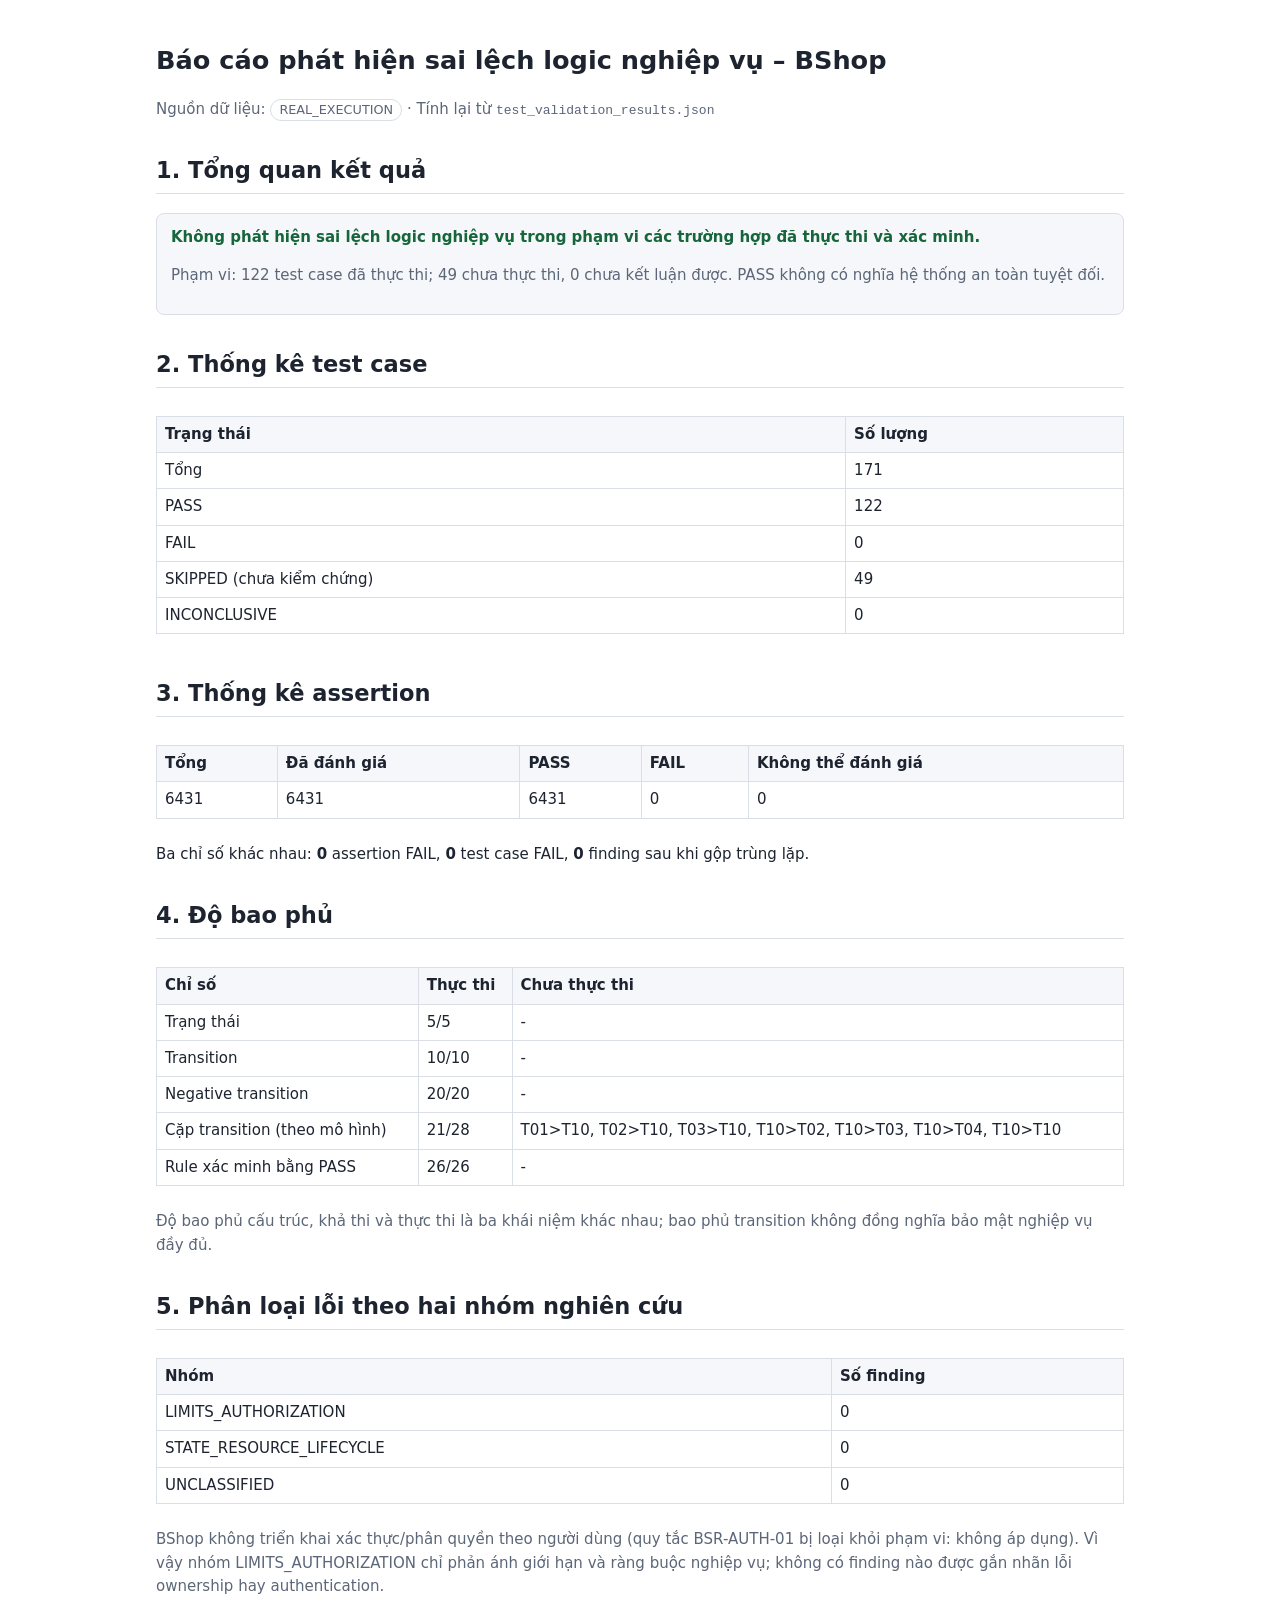
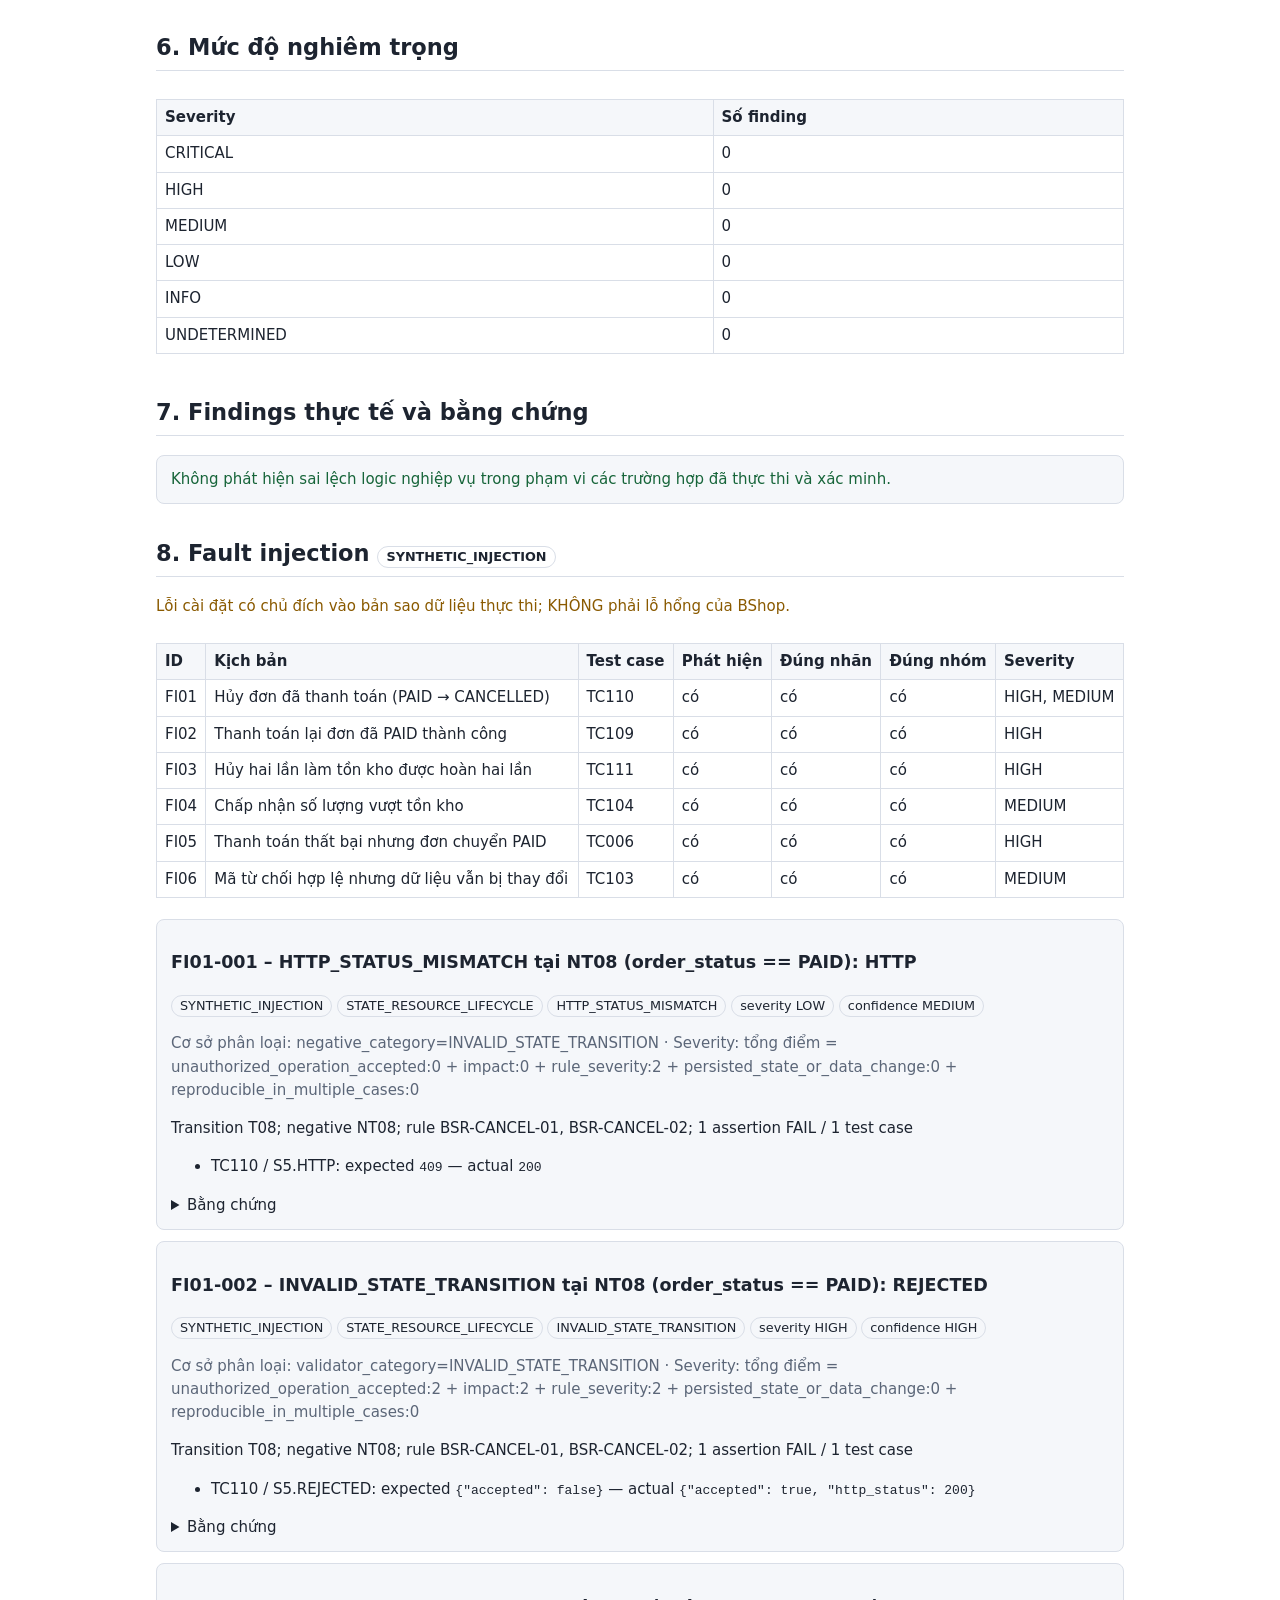
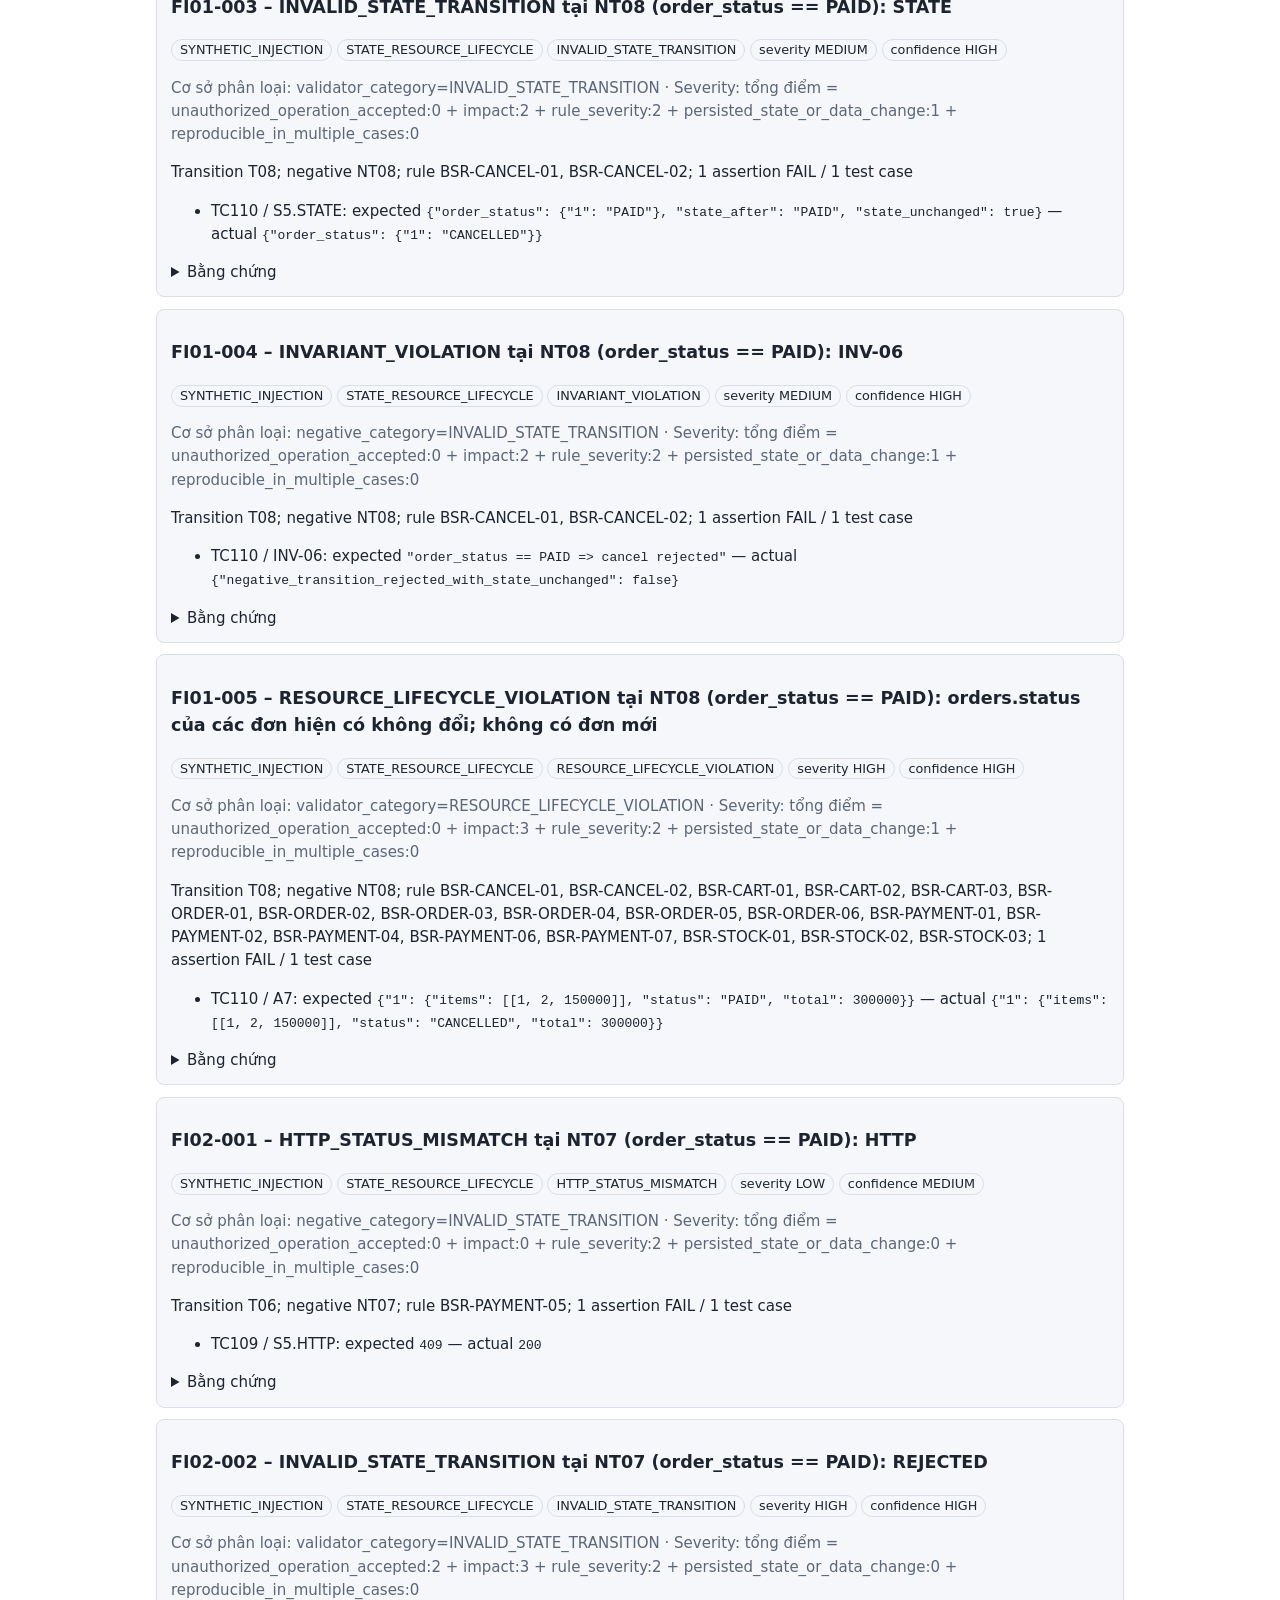
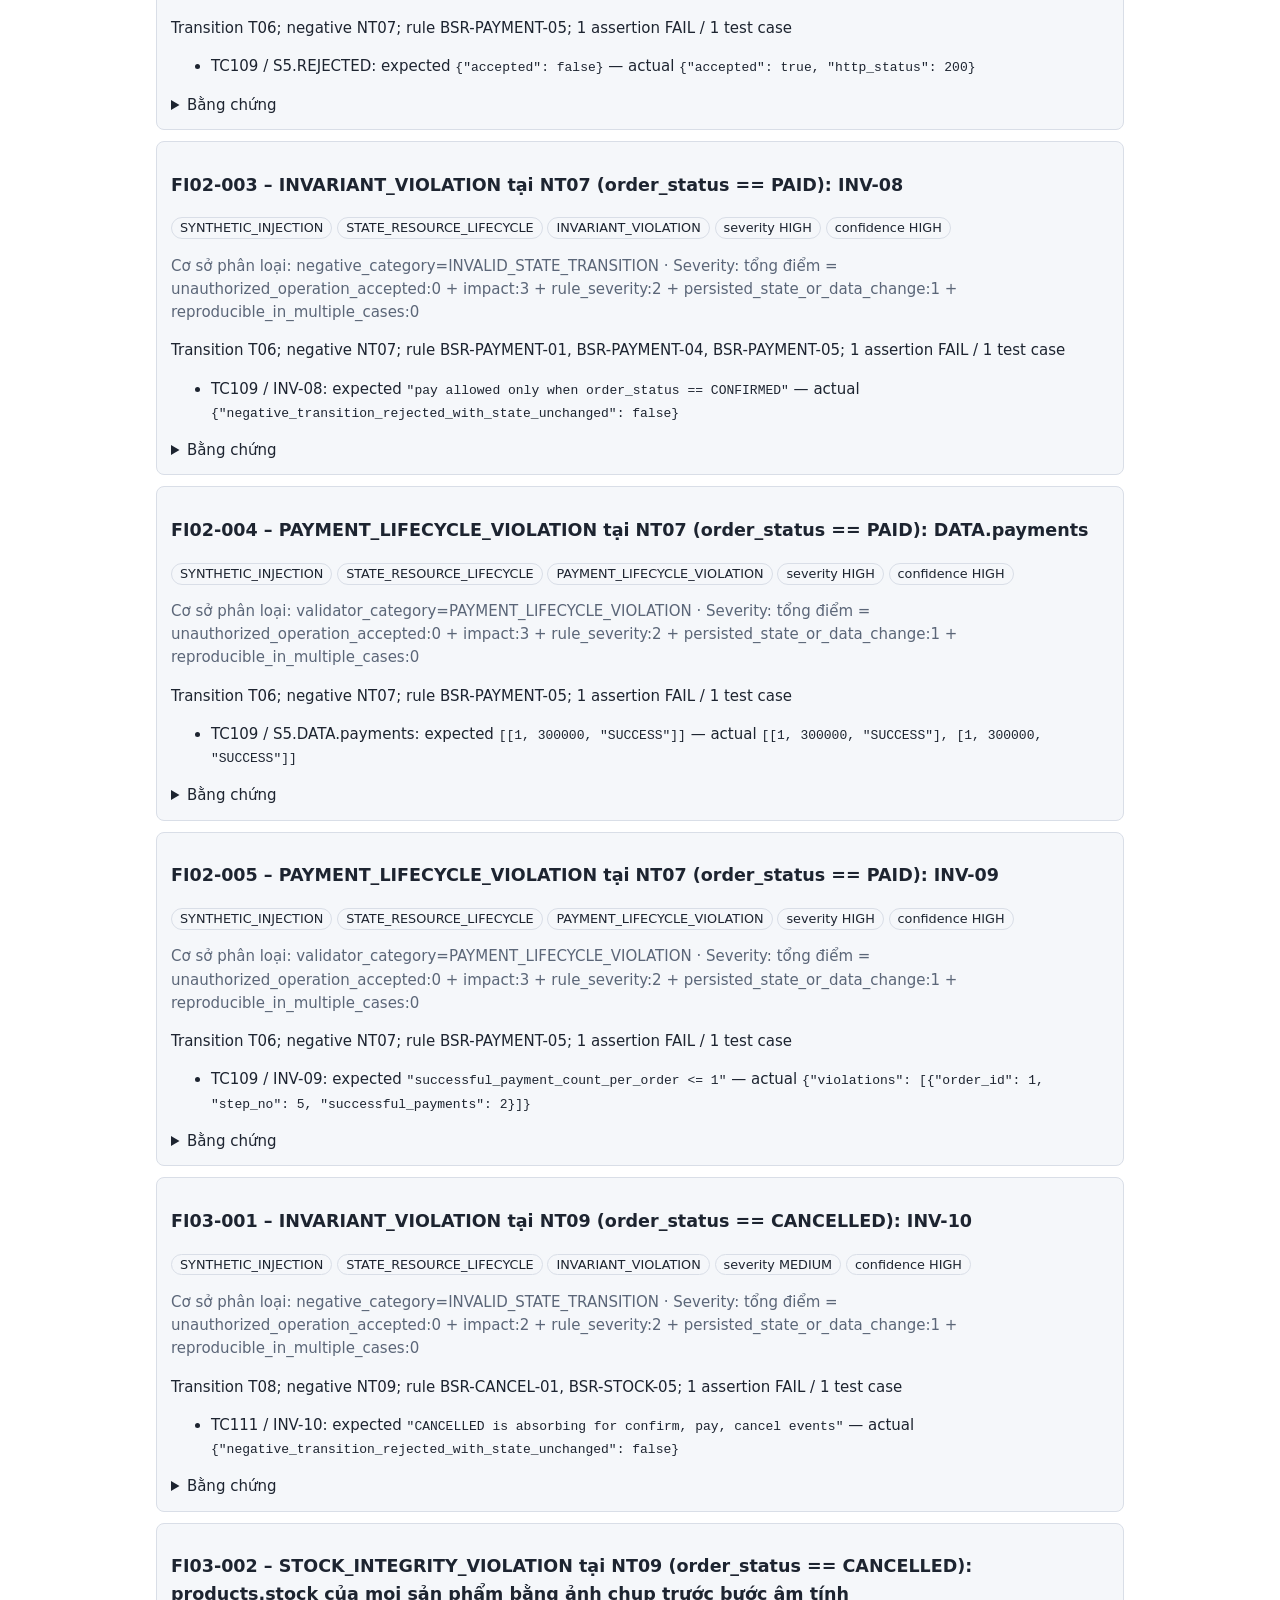
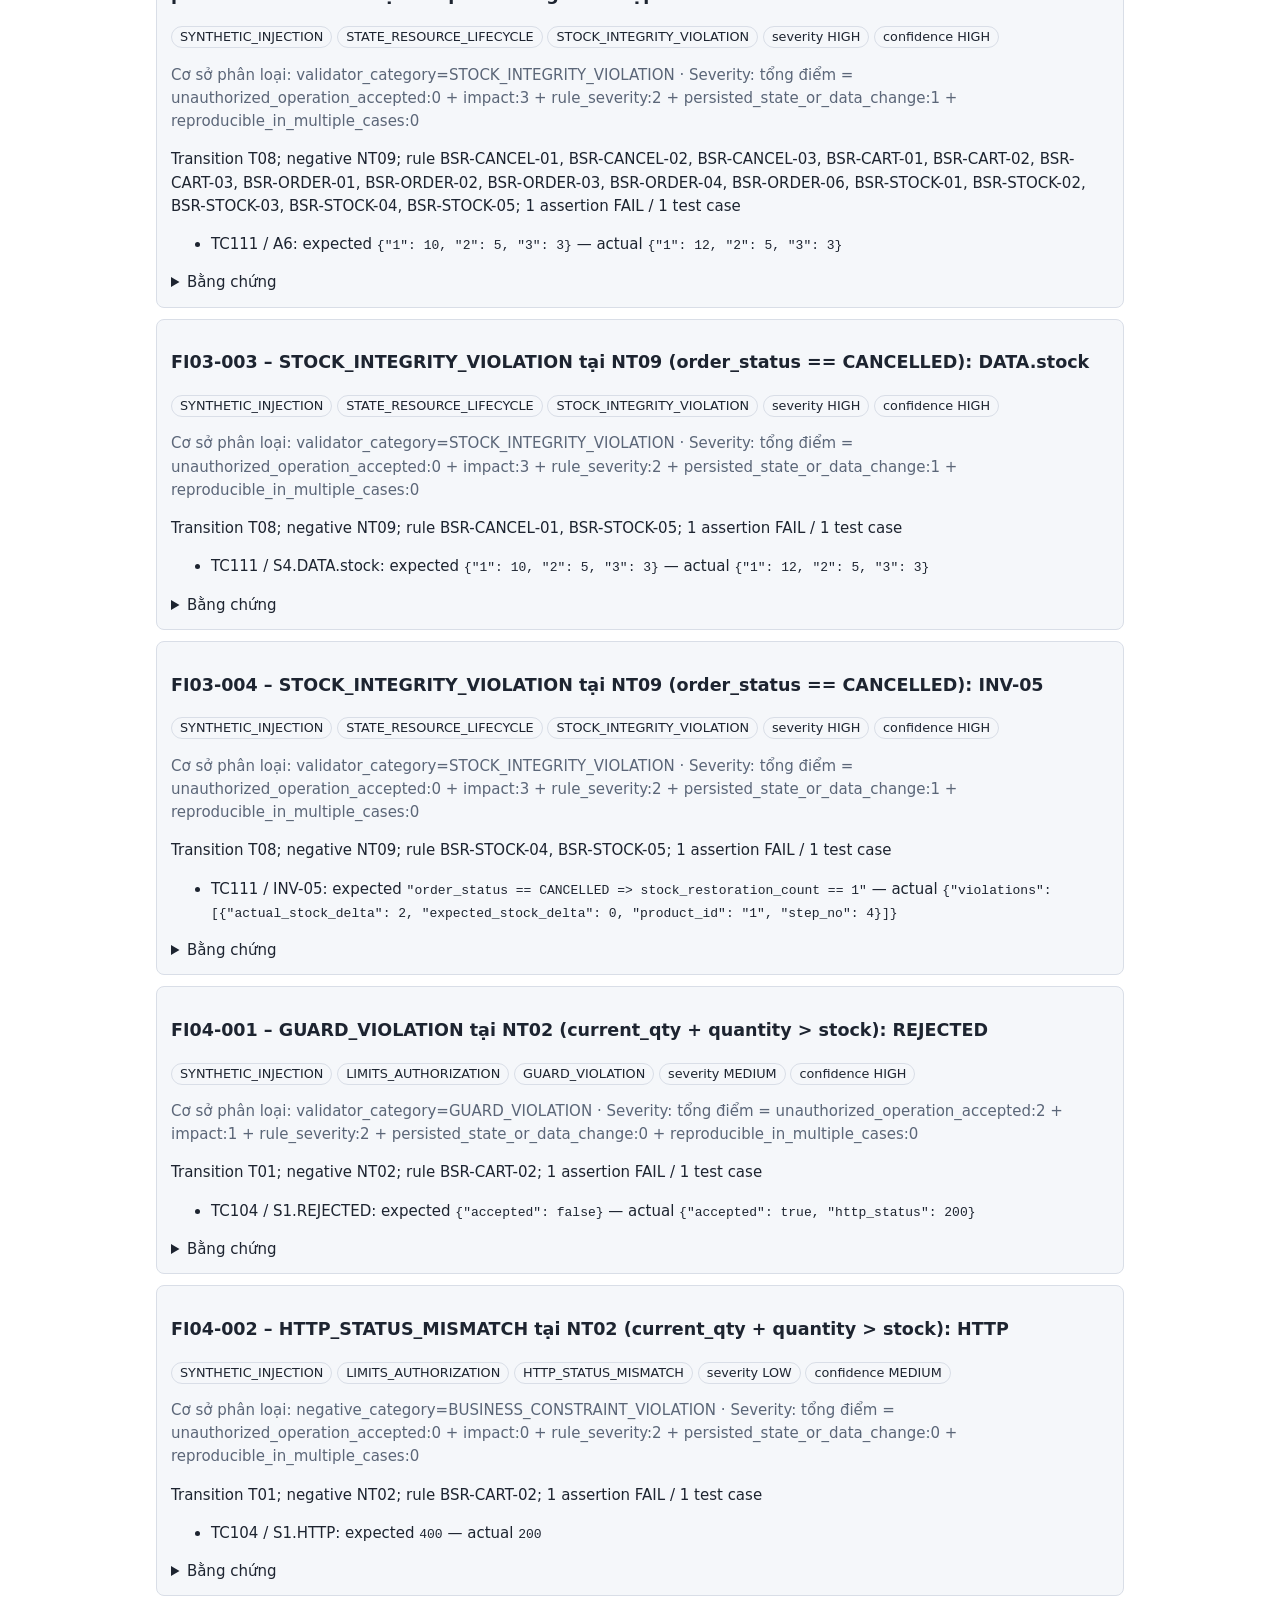
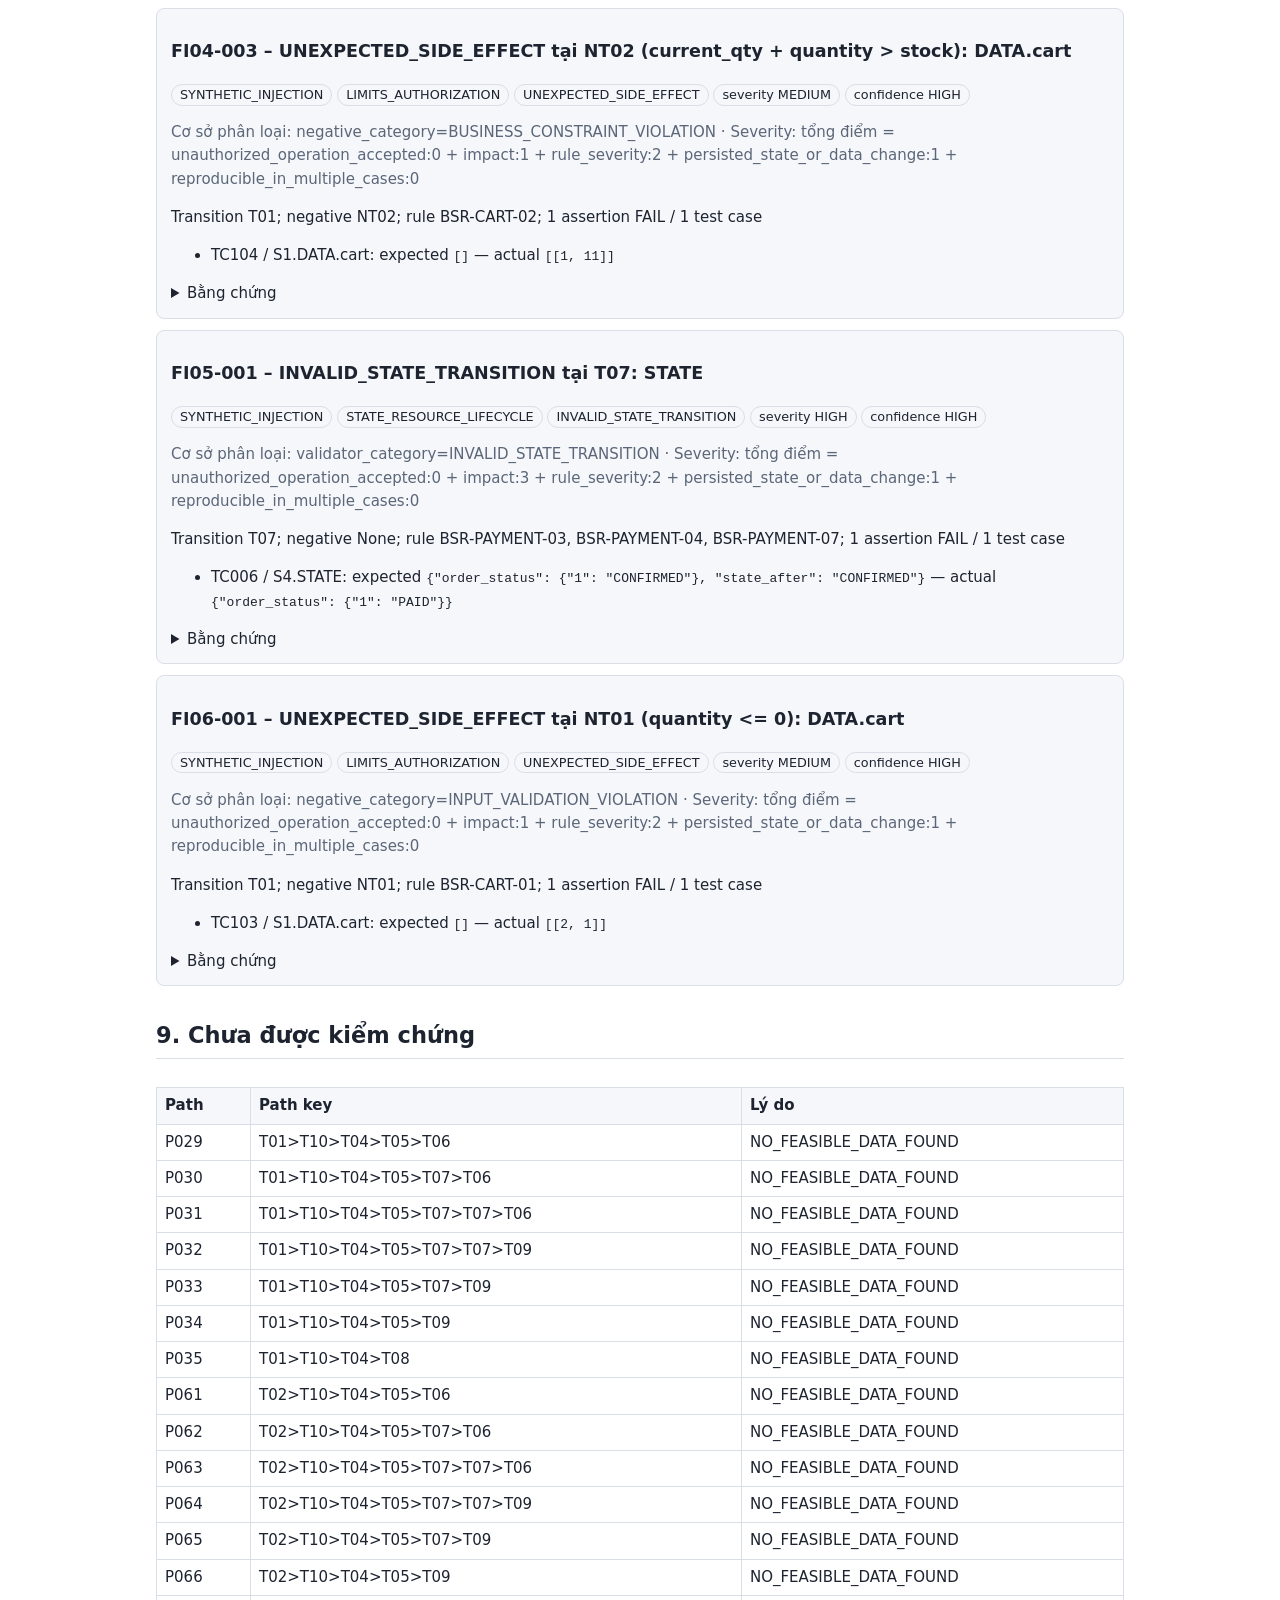
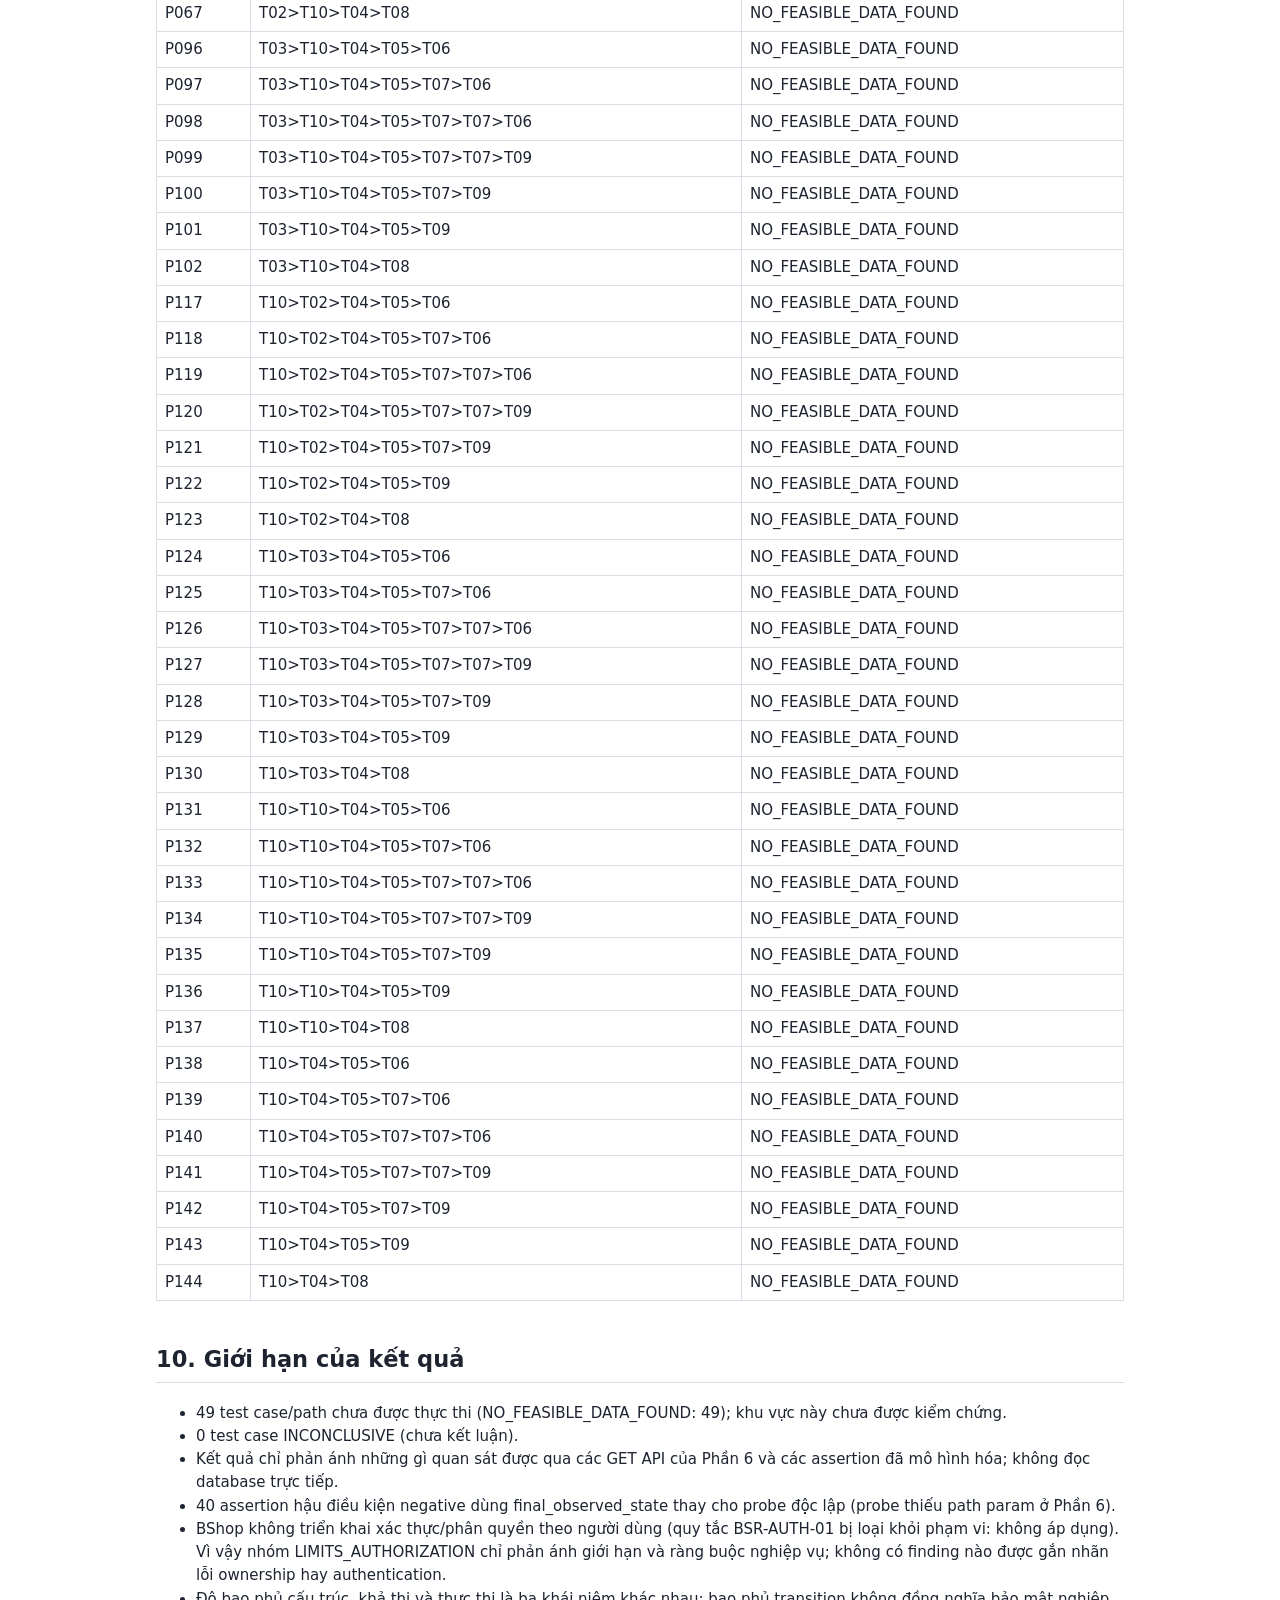
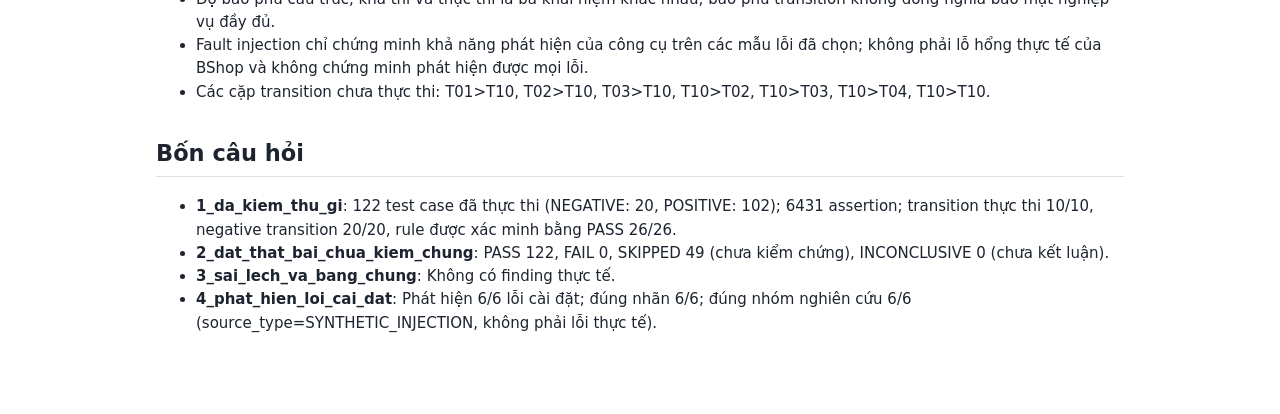
<file: fault_detection_report.html>
<!DOCTYPE html><html lang="vi"><head><meta charset="utf-8"><meta name="viewport" content="width=device-width,initial-scale=1"><title>Fault Detection Report</title><style>:root{--bg:#fff;--fg:#1d2430;--mut:#5b6678;--line:#d9dee7;--card:#f5f7fa;--ok:#17653a;--bad:#a1260f;--warn:#8a5a00;--acc:#1f4fa3}
@media (prefers-color-scheme:dark){:root{--bg:#12161c;--fg:#e6eaf0;--mut:#9aa6b8;--line:#2b3340;--card:#1a2029;--ok:#6fd39a;--bad:#ff8c78;--warn:#f1c068;--acc:#8db4ff}}
*{box-sizing:border-box}body{margin:0;background:var(--bg);color:var(--fg);font:15px/1.55 system-ui,Segoe UI,sans-serif}
main{max-width:1000px;margin:0 auto;padding:24px 16px 64px}h1{font-size:1.6rem}h2{margin-top:2rem;border-bottom:1px solid var(--line);padding-bottom:.3rem}
table{border-collapse:collapse;width:100%;margin:.6rem 0}th,td{border:1px solid var(--line);padding:6px 8px;text-align:left;vertical-align:top}th{background:var(--card)}
.card{background:var(--card);border:1px solid var(--line);border-radius:8px;padding:12px 14px;margin:.7rem 0}.mut{color:var(--mut)}
.ok{color:var(--ok)}.bad{color:var(--bad)}.warn{color:var(--warn)}.tag{display:inline-block;border:1px solid var(--line);border-radius:999px;padding:0 8px;font-size:.8rem}
code,pre{font:13px/1.45 ui-monospace,Consolas,monospace}pre{white-space:pre-wrap;word-break:break-word;background:var(--bg);border:1px solid var(--line);border-radius:6px;padding:8px}
.table-wrap{overflow-x:auto}@media(max-width:600px){main{padding:16px 12px}}</style></head><body><main><h1>Báo cáo phát hiện sai lệch logic nghiệp vụ – BShop</h1><p class="mut">Nguồn dữ liệu: <span class="tag">REAL_EXECUTION</span> · Tính lại từ <code>test_validation_results.json</code></p><h2>1. Tổng quan kết quả</h2><div class="card"><strong class="ok">Không phát hiện sai lệch logic nghiệp vụ trong phạm vi các trường hợp đã thực thi và xác minh.</strong><p class="mut">Phạm vi: 122 test case đã thực thi; 49 chưa thực thi, 0 chưa kết luận được. PASS không có nghĩa hệ thống an toàn tuyệt đối.</p></div><h2>2. Thống kê test case</h2><div class="table-wrap"><table><thead><tr><th>Trạng thái</th><th>Số lượng</th></tr></thead><tbody><tr><td>Tổng</td><td>171</td></tr><tr><td>PASS</td><td>122</td></tr><tr><td>FAIL</td><td>0</td></tr><tr><td>SKIPPED (chưa kiểm chứng)</td><td>49</td></tr><tr><td>INCONCLUSIVE</td><td>0</td></tr></tbody></table></div><h2>3. Thống kê assertion</h2><div class="table-wrap"><table><thead><tr><th>Tổng</th><th>Đã đánh giá</th><th>PASS</th><th>FAIL</th><th>Không thể đánh giá</th></tr></thead><tbody><tr><td>6431</td><td>6431</td><td>6431</td><td>0</td><td>0</td></tr></tbody></table></div><p>Ba chỉ số khác nhau: <strong>0</strong> assertion FAIL, <strong>0</strong> test case FAIL, <strong>0</strong> finding sau khi gộp trùng lặp.</p><h2>4. Độ bao phủ</h2><div class="table-wrap"><table><thead><tr><th>Chỉ số</th><th>Thực thi</th><th>Chưa thực thi</th></tr></thead><tbody><tr><td>Trạng thái</td><td>5/5</td><td>-</td></tr><tr><td>Transition</td><td>10/10</td><td>-</td></tr><tr><td>Negative transition</td><td>20/20</td><td>-</td></tr><tr><td>Cặp transition (theo mô hình)</td><td>21/28</td><td>T01&gt;T10, T02&gt;T10, T03&gt;T10, T10&gt;T02, T10&gt;T03, T10&gt;T04, T10&gt;T10</td></tr><tr><td>Rule xác minh bằng PASS</td><td>26/26</td><td>-</td></tr></tbody></table></div><p class="mut">Độ bao phủ cấu trúc, khả thi và thực thi là ba khái niệm khác nhau; bao phủ transition không đồng nghĩa bảo mật nghiệp vụ đầy đủ.</p><h2>5. Phân loại lỗi theo hai nhóm nghiên cứu</h2><div class="table-wrap"><table><thead><tr><th>Nhóm</th><th>Số finding</th></tr></thead><tbody><tr><td>LIMITS_AUTHORIZATION</td><td>0</td></tr><tr><td>STATE_RESOURCE_LIFECYCLE</td><td>0</td></tr><tr><td>UNCLASSIFIED</td><td>0</td></tr></tbody></table></div><p class="mut">BShop không triển khai xác thực/phân quyền theo người dùng (quy tắc BSR-AUTH-01 bị loại khỏi phạm vi: không áp dụng). Vì vậy nhóm LIMITS_AUTHORIZATION chỉ phản ánh giới hạn và ràng buộc nghiệp vụ; không có finding nào được gắn nhãn lỗi ownership hay authentication.</p><h2>6. Mức độ nghiêm trọng</h2><div class="table-wrap"><table><thead><tr><th>Severity</th><th>Số finding</th></tr></thead><tbody><tr><td>CRITICAL</td><td>0</td></tr><tr><td>HIGH</td><td>0</td></tr><tr><td>MEDIUM</td><td>0</td></tr><tr><td>LOW</td><td>0</td></tr><tr><td>INFO</td><td>0</td></tr><tr><td>UNDETERMINED</td><td>0</td></tr></tbody></table></div><h2>7. Findings thực tế và bằng chứng</h2><div class="card ok">Không phát hiện sai lệch logic nghiệp vụ trong phạm vi các trường hợp đã thực thi và xác minh.</div><h2>8. Fault injection <span class='tag'>SYNTHETIC_INJECTION</span></h2><p class="warn">Lỗi cài đặt có chủ đích vào bản sao dữ liệu thực thi; KHÔNG phải lỗ hổng của BShop.</p><div class="table-wrap"><table><thead><tr><th>ID</th><th>Kịch bản</th><th>Test case</th><th>Phát hiện</th><th>Đúng nhãn</th><th>Đúng nhóm</th><th>Severity</th></tr></thead><tbody><tr><td>FI01</td><td>Hủy đơn đã thanh toán (PAID → CANCELLED)</td><td>TC110</td><td>có</td><td>có</td><td>có</td><td>HIGH, MEDIUM</td></tr><tr><td>FI02</td><td>Thanh toán lại đơn đã PAID thành công</td><td>TC109</td><td>có</td><td>có</td><td>có</td><td>HIGH</td></tr><tr><td>FI03</td><td>Hủy hai lần làm tồn kho được hoàn hai lần</td><td>TC111</td><td>có</td><td>có</td><td>có</td><td>HIGH</td></tr><tr><td>FI04</td><td>Chấp nhận số lượng vượt tồn kho</td><td>TC104</td><td>có</td><td>có</td><td>có</td><td>MEDIUM</td></tr><tr><td>FI05</td><td>Thanh toán thất bại nhưng đơn chuyển PAID</td><td>TC006</td><td>có</td><td>có</td><td>có</td><td>HIGH</td></tr><tr><td>FI06</td><td>Mã từ chối hợp lệ nhưng dữ liệu vẫn bị thay đổi</td><td>TC103</td><td>có</td><td>có</td><td>có</td><td>MEDIUM</td></tr></tbody></table></div><div class="card"><h3>FI01-001 – HTTP_STATUS_MISMATCH tại NT08 (order_status == PAID): HTTP</h3><p><span class="tag">SYNTHETIC_INJECTION</span> <span class="tag">STATE_RESOURCE_LIFECYCLE</span> <span class="tag">HTTP_STATUS_MISMATCH</span> <span class="tag">severity LOW</span> <span class="tag">confidence MEDIUM</span></p><p class="mut">Cơ sở phân loại: negative_category=INVALID_STATE_TRANSITION · Severity: tổng điểm = unauthorized_operation_accepted:0 + impact:0 + rule_severity:2 + persisted_state_or_data_change:0 + reproducible_in_multiple_cases:0</p><p>Transition T08; negative NT08; rule BSR-CANCEL-01, BSR-CANCEL-02; 1 assertion FAIL / 1 test case</p><ul><li>TC110 / S5.HTTP: expected <code>409</code> — actual <code>200</code></li></ul><details><summary>Bằng chứng</summary><pre>{
 &quot;expected_ref&quot;: {
  &quot;step_no&quot;: 5,
  &quot;test_case_id&quot;: &quot;TC110&quot;
 },
 &quot;observed_state_after&quot;: {
  &quot;cart&quot;: {
   &quot;items&quot;: [],
   &quot;total_amount&quot;: 0,
   &quot;total_quantity&quot;: 0
  },
  &quot;orders&quot;: [
   {
    &quot;id&quot;: 1,
    &quot;items&quot;: [
     {
      &quot;product_id&quot;: 1,
      &quot;quantity&quot;: 2,
      &quot;subtotal&quot;: 300000,
      &quot;unit_price&quot;: 150000
     }
    ],
    &quot;payment_method&quot;: &quot;MOCK&quot;,
    &quot;status&quot;: &quot;CANCELLED&quot;,
    &quot;total_amount&quot;: 300000
   }
  ],
  &quot;payments&quot;: [
   {
    &quot;amount&quot;: 300000,
    &quot;id&quot;: 1,
    &quot;order_id&quot;: 1,
    &quot;result&quot;: &quot;SUCCESS&quot;
   }
  ],
  &quot;product_stock&quot;: {
   &quot;1&quot;: 8,
   &quot;2&quot;: 5,
   &quot;3&quot;: 3
  }
 },
 &quot;observed_state_before&quot;: {
  &quot;cart&quot;: {
   &quot;items&quot;: [],
   &quot;total_amount&quot;: 0,
   &quot;total_quantity&quot;: 0
  },
  &quot;orders&quot;: [
   {
    &quot;id&quot;: 1,
    &quot;items&quot;: [
     {
      &quot;product_id&quot;: 1,
      &quot;quantity&quot;: 2,
      &quot;subtotal&quot;: 300000,
      &quot;unit_price&quot;: 150000
     }
    ],
    &quot;payment_method&quot;: &quot;MOCK&quot;,
    &quot;status&quot;: &quot;PAID&quot;,
    &quot;total_amount&quot;: 300000
   }
  ],
  &quot;payments&quot;: [
   {
    &quot;amount&quot;: 300000,
    &quot;id&quot;: 1,
    &quot;order_id&quot;: 1,
    &quot;result&quot;: &quot;SUCCESS&quot;
   }
  ],
  &quot;product_stock&quot;: {
   &quot;1&quot;: 8,
   &quot;2&quot;: 5,
   &quot;3&quot;: 3
  }
 },
 &quot;request&quot;: {
  &quot;body&quot;: {},
  &quot;method&quot;: &quot;POST&quot;,
  &quot;path_template&quot;: &quot;/api/orders/{order_id}/cancel&quot;,
  &quot;url&quot;: &quot;/api/orders/1/cancel&quot;
 },
 &quot;response&quot;: {
  &quot;status_class&quot;: &quot;2xx&quot;,
  &quot;status_code&quot;: 200
 }
}</pre></details></div><div class="card"><h3>FI01-002 – INVALID_STATE_TRANSITION tại NT08 (order_status == PAID): REJECTED</h3><p><span class="tag">SYNTHETIC_INJECTION</span> <span class="tag">STATE_RESOURCE_LIFECYCLE</span> <span class="tag">INVALID_STATE_TRANSITION</span> <span class="tag">severity HIGH</span> <span class="tag">confidence HIGH</span></p><p class="mut">Cơ sở phân loại: validator_category=INVALID_STATE_TRANSITION · Severity: tổng điểm = unauthorized_operation_accepted:2 + impact:2 + rule_severity:2 + persisted_state_or_data_change:0 + reproducible_in_multiple_cases:0</p><p>Transition T08; negative NT08; rule BSR-CANCEL-01, BSR-CANCEL-02; 1 assertion FAIL / 1 test case</p><ul><li>TC110 / S5.REJECTED: expected <code>{&quot;accepted&quot;: false}</code> — actual <code>{&quot;accepted&quot;: true, &quot;http_status&quot;: 200}</code></li></ul><details><summary>Bằng chứng</summary><pre>{
 &quot;expected_ref&quot;: {
  &quot;step_no&quot;: 5,
  &quot;test_case_id&quot;: &quot;TC110&quot;
 },
 &quot;observed_state_after&quot;: {
  &quot;cart&quot;: {
   &quot;items&quot;: [],
   &quot;total_amount&quot;: 0,
   &quot;total_quantity&quot;: 0
  },
  &quot;orders&quot;: [
   {
    &quot;id&quot;: 1,
    &quot;items&quot;: [
     {
      &quot;product_id&quot;: 1,
      &quot;quantity&quot;: 2,
      &quot;subtotal&quot;: 300000,
      &quot;unit_price&quot;: 150000
     }
    ],
    &quot;payment_method&quot;: &quot;MOCK&quot;,
    &quot;status&quot;: &quot;CANCELLED&quot;,
    &quot;total_amount&quot;: 300000
   }
  ],
  &quot;payments&quot;: [
   {
    &quot;amount&quot;: 300000,
    &quot;id&quot;: 1,
    &quot;order_id&quot;: 1,
    &quot;result&quot;: &quot;SUCCESS&quot;
   }
  ],
  &quot;product_stock&quot;: {
   &quot;1&quot;: 8,
   &quot;2&quot;: 5,
   &quot;3&quot;: 3
  }
 },
 &quot;observed_state_before&quot;: {
  &quot;cart&quot;: {
   &quot;items&quot;: [],
   &quot;total_amount&quot;: 0,
   &quot;total_quantity&quot;: 0
  },
  &quot;orders&quot;: [
   {
    &quot;id&quot;: 1,
    &quot;items&quot;: [
     {
      &quot;product_id&quot;: 1,
      &quot;quantity&quot;: 2,
      &quot;subtotal&quot;: 300000,
      &quot;unit_price&quot;: 150000
     }
    ],
    &quot;payment_method&quot;: &quot;MOCK&quot;,
    &quot;status&quot;: &quot;PAID&quot;,
    &quot;total_amount&quot;: 300000
   }
  ],
  &quot;payments&quot;: [
   {
    &quot;amount&quot;: 300000,
    &quot;id&quot;: 1,
    &quot;order_id&quot;: 1,
    &quot;result&quot;: &quot;SUCCESS&quot;
   }
  ],
  &quot;product_stock&quot;: {
   &quot;1&quot;: 8,
   &quot;2&quot;: 5,
   &quot;3&quot;: 3
  }
 },
 &quot;request&quot;: {
  &quot;body&quot;: {},
  &quot;method&quot;: &quot;POST&quot;,
  &quot;path_template&quot;: &quot;/api/orders/{order_id}/cancel&quot;,
  &quot;url&quot;: &quot;/api/orders/1/cancel&quot;
 },
 &quot;response&quot;: {
  &quot;status_class&quot;: &quot;2xx&quot;,
  &quot;status_code&quot;: 200
 }
}</pre></details></div><div class="card"><h3>FI01-003 – INVALID_STATE_TRANSITION tại NT08 (order_status == PAID): STATE</h3><p><span class="tag">SYNTHETIC_INJECTION</span> <span class="tag">STATE_RESOURCE_LIFECYCLE</span> <span class="tag">INVALID_STATE_TRANSITION</span> <span class="tag">severity MEDIUM</span> <span class="tag">confidence HIGH</span></p><p class="mut">Cơ sở phân loại: validator_category=INVALID_STATE_TRANSITION · Severity: tổng điểm = unauthorized_operation_accepted:0 + impact:2 + rule_severity:2 + persisted_state_or_data_change:1 + reproducible_in_multiple_cases:0</p><p>Transition T08; negative NT08; rule BSR-CANCEL-01, BSR-CANCEL-02; 1 assertion FAIL / 1 test case</p><ul><li>TC110 / S5.STATE: expected <code>{&quot;order_status&quot;: {&quot;1&quot;: &quot;PAID&quot;}, &quot;state_after&quot;: &quot;PAID&quot;, &quot;state_unchanged&quot;: true}</code> — actual <code>{&quot;order_status&quot;: {&quot;1&quot;: &quot;CANCELLED&quot;}}</code></li></ul><details><summary>Bằng chứng</summary><pre>{
 &quot;expected_ref&quot;: {
  &quot;step_no&quot;: 5,
  &quot;test_case_id&quot;: &quot;TC110&quot;
 },
 &quot;observed_state_after&quot;: {
  &quot;cart&quot;: {
   &quot;items&quot;: [],
   &quot;total_amount&quot;: 0,
   &quot;total_quantity&quot;: 0
  },
  &quot;orders&quot;: [
   {
    &quot;id&quot;: 1,
    &quot;items&quot;: [
     {
      &quot;product_id&quot;: 1,
      &quot;quantity&quot;: 2,
      &quot;subtotal&quot;: 300000,
      &quot;unit_price&quot;: 150000
     }
    ],
    &quot;payment_method&quot;: &quot;MOCK&quot;,
    &quot;status&quot;: &quot;CANCELLED&quot;,
    &quot;total_amount&quot;: 300000
   }
  ],
  &quot;payments&quot;: [
   {
    &quot;amount&quot;: 300000,
    &quot;id&quot;: 1,
    &quot;order_id&quot;: 1,
    &quot;result&quot;: &quot;SUCCESS&quot;
   }
  ],
  &quot;product_stock&quot;: {
   &quot;1&quot;: 8,
   &quot;2&quot;: 5,
   &quot;3&quot;: 3
  }
 },
 &quot;observed_state_before&quot;: {
  &quot;cart&quot;: {
   &quot;items&quot;: [],
   &quot;total_amount&quot;: 0,
   &quot;total_quantity&quot;: 0
  },
  &quot;orders&quot;: [
   {
    &quot;id&quot;: 1,
    &quot;items&quot;: [
     {
      &quot;product_id&quot;: 1,
      &quot;quantity&quot;: 2,
      &quot;subtotal&quot;: 300000,
      &quot;unit_price&quot;: 150000
     }
    ],
    &quot;payment_method&quot;: &quot;MOCK&quot;,
    &quot;status&quot;: &quot;PAID&quot;,
    &quot;total_amount&quot;: 300000
   }
  ],
  &quot;payments&quot;: [
   {
    &quot;amount&quot;: 300000,
    &quot;id&quot;: 1,
    &quot;order_id&quot;: 1,
    &quot;result&quot;: &quot;SUCCESS&quot;
   }
  ],
  &quot;product_stock&quot;: {
   &quot;1&quot;: 8,
   &quot;2&quot;: 5,
   &quot;3&quot;: 3
  }
 },
 &quot;request&quot;: {
  &quot;body&quot;: {},
  &quot;method&quot;: &quot;POST&quot;,
  &quot;path_template&quot;: &quot;/api/orders/{order_id}/cancel&quot;,
  &quot;url&quot;: &quot;/api/orders/1/cancel&quot;
 },
 &quot;response&quot;: {
  &quot;status_class&quot;: &quot;2xx&quot;,
  &quot;status_code&quot;: 200
 }
}</pre></details></div><div class="card"><h3>FI01-004 – INVARIANT_VIOLATION tại NT08 (order_status == PAID): INV-06</h3><p><span class="tag">SYNTHETIC_INJECTION</span> <span class="tag">STATE_RESOURCE_LIFECYCLE</span> <span class="tag">INVARIANT_VIOLATION</span> <span class="tag">severity MEDIUM</span> <span class="tag">confidence HIGH</span></p><p class="mut">Cơ sở phân loại: negative_category=INVALID_STATE_TRANSITION · Severity: tổng điểm = unauthorized_operation_accepted:0 + impact:2 + rule_severity:2 + persisted_state_or_data_change:1 + reproducible_in_multiple_cases:0</p><p>Transition T08; negative NT08; rule BSR-CANCEL-01, BSR-CANCEL-02; 1 assertion FAIL / 1 test case</p><ul><li>TC110 / INV-06: expected <code>&quot;order_status == PAID =&gt; cancel rejected&quot;</code> — actual <code>{&quot;negative_transition_rejected_with_state_unchanged&quot;: false}</code></li></ul><details><summary>Bằng chứng</summary><pre>{
 &quot;expected_ref&quot;: {
  &quot;step_no&quot;: 5,
  &quot;test_case_id&quot;: &quot;TC110&quot;
 },
 &quot;observed_state_after&quot;: {
  &quot;cart&quot;: {
   &quot;items&quot;: [],
   &quot;total_amount&quot;: 0,
   &quot;total_quantity&quot;: 0
  },
  &quot;orders&quot;: [
   {
    &quot;id&quot;: 1,
    &quot;items&quot;: [
     {
      &quot;product_id&quot;: 1,
      &quot;quantity&quot;: 2,
      &quot;subtotal&quot;: 300000,
      &quot;unit_price&quot;: 150000
     }
    ],
    &quot;payment_method&quot;: &quot;MOCK&quot;,
    &quot;status&quot;: &quot;CANCELLED&quot;,
    &quot;total_amount&quot;: 300000
   }
  ],
  &quot;payments&quot;: [
   {
    &quot;amount&quot;: 300000,
    &quot;id&quot;: 1,
    &quot;order_id&quot;: 1,
    &quot;result&quot;: &quot;SUCCESS&quot;
   }
  ],
  &quot;product_stock&quot;: {
   &quot;1&quot;: 8,
   &quot;2&quot;: 5,
   &quot;3&quot;: 3
  }
 },
 &quot;observed_state_before&quot;: {
  &quot;cart&quot;: {
   &quot;items&quot;: [],
   &quot;total_amount&quot;: 0,
   &quot;total_quantity&quot;: 0
  },
  &quot;orders&quot;: [
   {
    &quot;id&quot;: 1,
    &quot;items&quot;: [
     {
      &quot;product_id&quot;: 1,
      &quot;quantity&quot;: 2,
      &quot;subtotal&quot;: 300000,
      &quot;unit_price&quot;: 150000
     }
    ],
    &quot;payment_method&quot;: &quot;MOCK&quot;,
    &quot;status&quot;: &quot;PAID&quot;,
    &quot;total_amount&quot;: 300000
   }
  ],
  &quot;payments&quot;: [
   {
    &quot;amount&quot;: 300000,
    &quot;id&quot;: 1,
    &quot;order_id&quot;: 1,
    &quot;result&quot;: &quot;SUCCESS&quot;
   }
  ],
  &quot;product_stock&quot;: {
   &quot;1&quot;: 8,
   &quot;2&quot;: 5,
   &quot;3&quot;: 3
  }
 },
 &quot;request&quot;: {
  &quot;body&quot;: {},
  &quot;method&quot;: &quot;POST&quot;,
  &quot;path_template&quot;: &quot;/api/orders/{order_id}/cancel&quot;,
  &quot;url&quot;: &quot;/api/orders/1/cancel&quot;
 },
 &quot;response&quot;: {
  &quot;status_class&quot;: &quot;2xx&quot;,
  &quot;status_code&quot;: 200
 }
}</pre></details></div><div class="card"><h3>FI01-005 – RESOURCE_LIFECYCLE_VIOLATION tại NT08 (order_status == PAID): orders.status của các đơn hiện có không đổi; không có đơn mới</h3><p><span class="tag">SYNTHETIC_INJECTION</span> <span class="tag">STATE_RESOURCE_LIFECYCLE</span> <span class="tag">RESOURCE_LIFECYCLE_VIOLATION</span> <span class="tag">severity HIGH</span> <span class="tag">confidence HIGH</span></p><p class="mut">Cơ sở phân loại: validator_category=RESOURCE_LIFECYCLE_VIOLATION · Severity: tổng điểm = unauthorized_operation_accepted:0 + impact:3 + rule_severity:2 + persisted_state_or_data_change:1 + reproducible_in_multiple_cases:0</p><p>Transition T08; negative NT08; rule BSR-CANCEL-01, BSR-CANCEL-02, BSR-CART-01, BSR-CART-02, BSR-CART-03, BSR-ORDER-01, BSR-ORDER-02, BSR-ORDER-03, BSR-ORDER-04, BSR-ORDER-05, BSR-ORDER-06, BSR-PAYMENT-01, BSR-PAYMENT-02, BSR-PAYMENT-04, BSR-PAYMENT-06, BSR-PAYMENT-07, BSR-STOCK-01, BSR-STOCK-02, BSR-STOCK-03; 1 assertion FAIL / 1 test case</p><ul><li>TC110 / A7: expected <code>{&quot;1&quot;: {&quot;items&quot;: [[1, 2, 150000]], &quot;status&quot;: &quot;PAID&quot;, &quot;total&quot;: 300000}}</code> — actual <code>{&quot;1&quot;: {&quot;items&quot;: [[1, 2, 150000]], &quot;status&quot;: &quot;CANCELLED&quot;, &quot;total&quot;: 300000}}</code></li></ul><details><summary>Bằng chứng</summary><pre>{
 &quot;expected_ref&quot;: {
  &quot;step_no&quot;: 5,
  &quot;test_case_id&quot;: &quot;TC110&quot;
 },
 &quot;observed_state_after&quot;: {
  &quot;cart&quot;: {
   &quot;items&quot;: [],
   &quot;total_amount&quot;: 0,
   &quot;total_quantity&quot;: 0
  },
  &quot;orders&quot;: [
   {
    &quot;id&quot;: 1,
    &quot;items&quot;: [
     {
      &quot;product_id&quot;: 1,
      &quot;quantity&quot;: 2,
      &quot;subtotal&quot;: 300000,
      &quot;unit_price&quot;: 150000
     }
    ],
    &quot;payment_method&quot;: &quot;MOCK&quot;,
    &quot;status&quot;: &quot;CANCELLED&quot;,
    &quot;total_amount&quot;: 300000
   }
  ],
  &quot;payments&quot;: [
   {
    &quot;amount&quot;: 300000,
    &quot;id&quot;: 1,
    &quot;order_id&quot;: 1,
    &quot;result&quot;: &quot;SUCCESS&quot;
   }
  ],
  &quot;product_stock&quot;: {
   &quot;1&quot;: 8,
   &quot;2&quot;: 5,
   &quot;3&quot;: 3
  }
 },
 &quot;observed_state_before&quot;: {
  &quot;cart&quot;: {
   &quot;items&quot;: [],
   &quot;total_amount&quot;: 0,
   &quot;total_quantity&quot;: 0
  },
  &quot;orders&quot;: [
   {
    &quot;id&quot;: 1,
    &quot;items&quot;: [
     {
      &quot;product_id&quot;: 1,
      &quot;quantity&quot;: 2,
      &quot;subtotal&quot;: 300000,
      &quot;unit_price&quot;: 150000
     }
    ],
    &quot;payment_method&quot;: &quot;MOCK&quot;,
    &quot;status&quot;: &quot;PAID&quot;,
    &quot;total_amount&quot;: 300000
   }
  ],
  &quot;payments&quot;: [
   {
    &quot;amount&quot;: 300000,
    &quot;id&quot;: 1,
    &quot;order_id&quot;: 1,
    &quot;result&quot;: &quot;SUCCESS&quot;
   }
  ],
  &quot;product_stock&quot;: {
   &quot;1&quot;: 8,
   &quot;2&quot;: 5,
   &quot;3&quot;: 3
  }
 },
 &quot;request&quot;: {
  &quot;body&quot;: {},
  &quot;method&quot;: &quot;POST&quot;,
  &quot;path_template&quot;: &quot;/api/orders/{order_id}/cancel&quot;,
  &quot;url&quot;: &quot;/api/orders/1/cancel&quot;
 },
 &quot;response&quot;: {
  &quot;status_class&quot;: &quot;2xx&quot;,
  &quot;status_code&quot;: 200
 }
}</pre></details></div><div class="card"><h3>FI02-001 – HTTP_STATUS_MISMATCH tại NT07 (order_status == PAID): HTTP</h3><p><span class="tag">SYNTHETIC_INJECTION</span> <span class="tag">STATE_RESOURCE_LIFECYCLE</span> <span class="tag">HTTP_STATUS_MISMATCH</span> <span class="tag">severity LOW</span> <span class="tag">confidence MEDIUM</span></p><p class="mut">Cơ sở phân loại: negative_category=INVALID_STATE_TRANSITION · Severity: tổng điểm = unauthorized_operation_accepted:0 + impact:0 + rule_severity:2 + persisted_state_or_data_change:0 + reproducible_in_multiple_cases:0</p><p>Transition T06; negative NT07; rule BSR-PAYMENT-05; 1 assertion FAIL / 1 test case</p><ul><li>TC109 / S5.HTTP: expected <code>409</code> — actual <code>200</code></li></ul><details><summary>Bằng chứng</summary><pre>{
 &quot;expected_ref&quot;: {
  &quot;step_no&quot;: 5,
  &quot;test_case_id&quot;: &quot;TC109&quot;
 },
 &quot;observed_state_after&quot;: {
  &quot;cart&quot;: {
   &quot;items&quot;: [],
   &quot;total_amount&quot;: 0,
   &quot;total_quantity&quot;: 0
  },
  &quot;orders&quot;: [
   {
    &quot;id&quot;: 1,
    &quot;items&quot;: [
     {
      &quot;product_id&quot;: 1,
      &quot;quantity&quot;: 2,
      &quot;subtotal&quot;: 300000,
      &quot;unit_price&quot;: 150000
     }
    ],
    &quot;payment_method&quot;: &quot;MOCK&quot;,
    &quot;status&quot;: &quot;PAID&quot;,
    &quot;total_amount&quot;: 300000
   }
  ],
  &quot;payments&quot;: [
   {
    &quot;amount&quot;: 300000,
    &quot;id&quot;: 1,
    &quot;order_id&quot;: 1,
    &quot;result&quot;: &quot;SUCCESS&quot;
   },
   {
    &quot;amount&quot;: 300000,
    &quot;id&quot;: 1001,
    &quot;order_id&quot;: 1,
    &quot;result&quot;: &quot;SUCCESS&quot;
   }
  ],
  &quot;product_stock&quot;: {
   &quot;1&quot;: 8,
   &quot;2&quot;: 5,
   &quot;3&quot;: 3
  }
 },
 &quot;observed_state_before&quot;: {
  &quot;cart&quot;: {
   &quot;items&quot;: [],
   &quot;total_amount&quot;: 0,
   &quot;total_quantity&quot;: 0
  },
  &quot;orders&quot;: [
   {
    &quot;id&quot;: 1,
    &quot;items&quot;: [
     {
      &quot;product_id&quot;: 1,
      &quot;quantity&quot;: 2,
      &quot;subtotal&quot;: 300000,
      &quot;unit_price&quot;: 150000
     }
    ],
    &quot;payment_method&quot;: &quot;MOCK&quot;,
    &quot;status&quot;: &quot;PAID&quot;,
    &quot;total_amount&quot;: 300000
   }
  ],
  &quot;payments&quot;: [
   {
    &quot;amount&quot;: 300000,
    &quot;id&quot;: 1,
    &quot;order_id&quot;: 1,
    &quot;result&quot;: &quot;SUCCESS&quot;
   }
  ],
  &quot;product_stock&quot;: {
   &quot;1&quot;: 8,
   &quot;2&quot;: 5,
   &quot;3&quot;: 3
  }
 },
 &quot;request&quot;: {
  &quot;body&quot;: {
   &quot;simulate_result&quot;: &quot;SUCCESS&quot;
  },
  &quot;method&quot;: &quot;POST&quot;,
  &quot;path_template&quot;: &quot;/api/orders/{order_id}/pay&quot;,
  &quot;url&quot;: &quot;/api/orders/1/pay&quot;
 },
 &quot;response&quot;: {
  &quot;status_class&quot;: &quot;2xx&quot;,
  &quot;status_code&quot;: 200
 }
}</pre></details></div><div class="card"><h3>FI02-002 – INVALID_STATE_TRANSITION tại NT07 (order_status == PAID): REJECTED</h3><p><span class="tag">SYNTHETIC_INJECTION</span> <span class="tag">STATE_RESOURCE_LIFECYCLE</span> <span class="tag">INVALID_STATE_TRANSITION</span> <span class="tag">severity HIGH</span> <span class="tag">confidence HIGH</span></p><p class="mut">Cơ sở phân loại: validator_category=INVALID_STATE_TRANSITION · Severity: tổng điểm = unauthorized_operation_accepted:2 + impact:3 + rule_severity:2 + persisted_state_or_data_change:0 + reproducible_in_multiple_cases:0</p><p>Transition T06; negative NT07; rule BSR-PAYMENT-05; 1 assertion FAIL / 1 test case</p><ul><li>TC109 / S5.REJECTED: expected <code>{&quot;accepted&quot;: false}</code> — actual <code>{&quot;accepted&quot;: true, &quot;http_status&quot;: 200}</code></li></ul><details><summary>Bằng chứng</summary><pre>{
 &quot;expected_ref&quot;: {
  &quot;step_no&quot;: 5,
  &quot;test_case_id&quot;: &quot;TC109&quot;
 },
 &quot;observed_state_after&quot;: {
  &quot;cart&quot;: {
   &quot;items&quot;: [],
   &quot;total_amount&quot;: 0,
   &quot;total_quantity&quot;: 0
  },
  &quot;orders&quot;: [
   {
    &quot;id&quot;: 1,
    &quot;items&quot;: [
     {
      &quot;product_id&quot;: 1,
      &quot;quantity&quot;: 2,
      &quot;subtotal&quot;: 300000,
      &quot;unit_price&quot;: 150000
     }
    ],
    &quot;payment_method&quot;: &quot;MOCK&quot;,
    &quot;status&quot;: &quot;PAID&quot;,
    &quot;total_amount&quot;: 300000
   }
  ],
  &quot;payments&quot;: [
   {
    &quot;amount&quot;: 300000,
    &quot;id&quot;: 1,
    &quot;order_id&quot;: 1,
    &quot;result&quot;: &quot;SUCCESS&quot;
   },
   {
    &quot;amount&quot;: 300000,
    &quot;id&quot;: 1001,
    &quot;order_id&quot;: 1,
    &quot;result&quot;: &quot;SUCCESS&quot;
   }
  ],
  &quot;product_stock&quot;: {
   &quot;1&quot;: 8,
   &quot;2&quot;: 5,
   &quot;3&quot;: 3
  }
 },
 &quot;observed_state_before&quot;: {
  &quot;cart&quot;: {
   &quot;items&quot;: [],
   &quot;total_amount&quot;: 0,
   &quot;total_quantity&quot;: 0
  },
  &quot;orders&quot;: [
   {
    &quot;id&quot;: 1,
    &quot;items&quot;: [
     {
      &quot;product_id&quot;: 1,
      &quot;quantity&quot;: 2,
      &quot;subtotal&quot;: 300000,
      &quot;unit_price&quot;: 150000
     }
    ],
    &quot;payment_method&quot;: &quot;MOCK&quot;,
    &quot;status&quot;: &quot;PAID&quot;,
    &quot;total_amount&quot;: 300000
   }
  ],
  &quot;payments&quot;: [
   {
    &quot;amount&quot;: 300000,
    &quot;id&quot;: 1,
    &quot;order_id&quot;: 1,
    &quot;result&quot;: &quot;SUCCESS&quot;
   }
  ],
  &quot;product_stock&quot;: {
   &quot;1&quot;: 8,
   &quot;2&quot;: 5,
   &quot;3&quot;: 3
  }
 },
 &quot;request&quot;: {
  &quot;body&quot;: {
   &quot;simulate_result&quot;: &quot;SUCCESS&quot;
  },
  &quot;method&quot;: &quot;POST&quot;,
  &quot;path_template&quot;: &quot;/api/orders/{order_id}/pay&quot;,
  &quot;url&quot;: &quot;/api/orders/1/pay&quot;
 },
 &quot;response&quot;: {
  &quot;status_class&quot;: &quot;2xx&quot;,
  &quot;status_code&quot;: 200
 }
}</pre></details></div><div class="card"><h3>FI02-003 – INVARIANT_VIOLATION tại NT07 (order_status == PAID): INV-08</h3><p><span class="tag">SYNTHETIC_INJECTION</span> <span class="tag">STATE_RESOURCE_LIFECYCLE</span> <span class="tag">INVARIANT_VIOLATION</span> <span class="tag">severity HIGH</span> <span class="tag">confidence HIGH</span></p><p class="mut">Cơ sở phân loại: negative_category=INVALID_STATE_TRANSITION · Severity: tổng điểm = unauthorized_operation_accepted:0 + impact:3 + rule_severity:2 + persisted_state_or_data_change:1 + reproducible_in_multiple_cases:0</p><p>Transition T06; negative NT07; rule BSR-PAYMENT-01, BSR-PAYMENT-04, BSR-PAYMENT-05; 1 assertion FAIL / 1 test case</p><ul><li>TC109 / INV-08: expected <code>&quot;pay allowed only when order_status == CONFIRMED&quot;</code> — actual <code>{&quot;negative_transition_rejected_with_state_unchanged&quot;: false}</code></li></ul><details><summary>Bằng chứng</summary><pre>{
 &quot;expected_ref&quot;: {
  &quot;step_no&quot;: 5,
  &quot;test_case_id&quot;: &quot;TC109&quot;
 },
 &quot;observed_state_after&quot;: {
  &quot;cart&quot;: {
   &quot;items&quot;: [],
   &quot;total_amount&quot;: 0,
   &quot;total_quantity&quot;: 0
  },
  &quot;orders&quot;: [
   {
    &quot;id&quot;: 1,
    &quot;items&quot;: [
     {
      &quot;product_id&quot;: 1,
      &quot;quantity&quot;: 2,
      &quot;subtotal&quot;: 300000,
      &quot;unit_price&quot;: 150000
     }
    ],
    &quot;payment_method&quot;: &quot;MOCK&quot;,
    &quot;status&quot;: &quot;PAID&quot;,
    &quot;total_amount&quot;: 300000
   }
  ],
  &quot;payments&quot;: [
   {
    &quot;amount&quot;: 300000,
    &quot;id&quot;: 1,
    &quot;order_id&quot;: 1,
    &quot;result&quot;: &quot;SUCCESS&quot;
   },
   {
    &quot;amount&quot;: 300000,
    &quot;id&quot;: 1001,
    &quot;order_id&quot;: 1,
    &quot;result&quot;: &quot;SUCCESS&quot;
   }
  ],
  &quot;product_stock&quot;: {
   &quot;1&quot;: 8,
   &quot;2&quot;: 5,
   &quot;3&quot;: 3
  }
 },
 &quot;observed_state_before&quot;: {
  &quot;cart&quot;: {
   &quot;items&quot;: [],
   &quot;total_amount&quot;: 0,
   &quot;total_quantity&quot;: 0
  },
  &quot;orders&quot;: [
   {
    &quot;id&quot;: 1,
    &quot;items&quot;: [
     {
      &quot;product_id&quot;: 1,
      &quot;quantity&quot;: 2,
      &quot;subtotal&quot;: 300000,
      &quot;unit_price&quot;: 150000
     }
    ],
    &quot;payment_method&quot;: &quot;MOCK&quot;,
    &quot;status&quot;: &quot;PAID&quot;,
    &quot;total_amount&quot;: 300000
   }
  ],
  &quot;payments&quot;: [
   {
    &quot;amount&quot;: 300000,
    &quot;id&quot;: 1,
    &quot;order_id&quot;: 1,
    &quot;result&quot;: &quot;SUCCESS&quot;
   }
  ],
  &quot;product_stock&quot;: {
   &quot;1&quot;: 8,
   &quot;2&quot;: 5,
   &quot;3&quot;: 3
  }
 },
 &quot;request&quot;: {
  &quot;body&quot;: {
   &quot;simulate_result&quot;: &quot;SUCCESS&quot;
  },
  &quot;method&quot;: &quot;POST&quot;,
  &quot;path_template&quot;: &quot;/api/orders/{order_id}/pay&quot;,
  &quot;url&quot;: &quot;/api/orders/1/pay&quot;
 },
 &quot;response&quot;: {
  &quot;status_class&quot;: &quot;2xx&quot;,
  &quot;status_code&quot;: 200
 }
}</pre></details></div><div class="card"><h3>FI02-004 – PAYMENT_LIFECYCLE_VIOLATION tại NT07 (order_status == PAID): DATA.payments</h3><p><span class="tag">SYNTHETIC_INJECTION</span> <span class="tag">STATE_RESOURCE_LIFECYCLE</span> <span class="tag">PAYMENT_LIFECYCLE_VIOLATION</span> <span class="tag">severity HIGH</span> <span class="tag">confidence HIGH</span></p><p class="mut">Cơ sở phân loại: validator_category=PAYMENT_LIFECYCLE_VIOLATION · Severity: tổng điểm = unauthorized_operation_accepted:0 + impact:3 + rule_severity:2 + persisted_state_or_data_change:1 + reproducible_in_multiple_cases:0</p><p>Transition T06; negative NT07; rule BSR-PAYMENT-05; 1 assertion FAIL / 1 test case</p><ul><li>TC109 / S5.DATA.payments: expected <code>[[1, 300000, &quot;SUCCESS&quot;]]</code> — actual <code>[[1, 300000, &quot;SUCCESS&quot;], [1, 300000, &quot;SUCCESS&quot;]]</code></li></ul><details><summary>Bằng chứng</summary><pre>{
 &quot;expected_ref&quot;: {
  &quot;step_no&quot;: 5,
  &quot;test_case_id&quot;: &quot;TC109&quot;
 },
 &quot;observed_state_after&quot;: {
  &quot;cart&quot;: {
   &quot;items&quot;: [],
   &quot;total_amount&quot;: 0,
   &quot;total_quantity&quot;: 0
  },
  &quot;orders&quot;: [
   {
    &quot;id&quot;: 1,
    &quot;items&quot;: [
     {
      &quot;product_id&quot;: 1,
      &quot;quantity&quot;: 2,
      &quot;subtotal&quot;: 300000,
      &quot;unit_price&quot;: 150000
     }
    ],
    &quot;payment_method&quot;: &quot;MOCK&quot;,
    &quot;status&quot;: &quot;PAID&quot;,
    &quot;total_amount&quot;: 300000
   }
  ],
  &quot;payments&quot;: [
   {
    &quot;amount&quot;: 300000,
    &quot;id&quot;: 1,
    &quot;order_id&quot;: 1,
    &quot;result&quot;: &quot;SUCCESS&quot;
   },
   {
    &quot;amount&quot;: 300000,
    &quot;id&quot;: 1001,
    &quot;order_id&quot;: 1,
    &quot;result&quot;: &quot;SUCCESS&quot;
   }
  ],
  &quot;product_stock&quot;: {
   &quot;1&quot;: 8,
   &quot;2&quot;: 5,
   &quot;3&quot;: 3
  }
 },
 &quot;observed_state_before&quot;: {
  &quot;cart&quot;: {
   &quot;items&quot;: [],
   &quot;total_amount&quot;: 0,
   &quot;total_quantity&quot;: 0
  },
  &quot;orders&quot;: [
   {
    &quot;id&quot;: 1,
    &quot;items&quot;: [
     {
      &quot;product_id&quot;: 1,
      &quot;quantity&quot;: 2,
      &quot;subtotal&quot;: 300000,
      &quot;unit_price&quot;: 150000
     }
    ],
    &quot;payment_method&quot;: &quot;MOCK&quot;,
    &quot;status&quot;: &quot;PAID&quot;,
    &quot;total_amount&quot;: 300000
   }
  ],
  &quot;payments&quot;: [
   {
    &quot;amount&quot;: 300000,
    &quot;id&quot;: 1,
    &quot;order_id&quot;: 1,
    &quot;result&quot;: &quot;SUCCESS&quot;
   }
  ],
  &quot;product_stock&quot;: {
   &quot;1&quot;: 8,
   &quot;2&quot;: 5,
   &quot;3&quot;: 3
  }
 },
 &quot;request&quot;: {
  &quot;body&quot;: {
   &quot;simulate_result&quot;: &quot;SUCCESS&quot;
  },
  &quot;method&quot;: &quot;POST&quot;,
  &quot;path_template&quot;: &quot;/api/orders/{order_id}/pay&quot;,
  &quot;url&quot;: &quot;/api/orders/1/pay&quot;
 },
 &quot;response&quot;: {
  &quot;status_class&quot;: &quot;2xx&quot;,
  &quot;status_code&quot;: 200
 }
}</pre></details></div><div class="card"><h3>FI02-005 – PAYMENT_LIFECYCLE_VIOLATION tại NT07 (order_status == PAID): INV-09</h3><p><span class="tag">SYNTHETIC_INJECTION</span> <span class="tag">STATE_RESOURCE_LIFECYCLE</span> <span class="tag">PAYMENT_LIFECYCLE_VIOLATION</span> <span class="tag">severity HIGH</span> <span class="tag">confidence HIGH</span></p><p class="mut">Cơ sở phân loại: validator_category=PAYMENT_LIFECYCLE_VIOLATION · Severity: tổng điểm = unauthorized_operation_accepted:0 + impact:3 + rule_severity:2 + persisted_state_or_data_change:1 + reproducible_in_multiple_cases:0</p><p>Transition T06; negative NT07; rule BSR-PAYMENT-05; 1 assertion FAIL / 1 test case</p><ul><li>TC109 / INV-09: expected <code>&quot;successful_payment_count_per_order &lt;= 1&quot;</code> — actual <code>{&quot;violations&quot;: [{&quot;order_id&quot;: 1, &quot;step_no&quot;: 5, &quot;successful_payments&quot;: 2}]}</code></li></ul><details><summary>Bằng chứng</summary><pre>{
 &quot;expected_ref&quot;: {
  &quot;step_no&quot;: 5,
  &quot;test_case_id&quot;: &quot;TC109&quot;
 },
 &quot;observed_state_after&quot;: {
  &quot;cart&quot;: {
   &quot;items&quot;: [],
   &quot;total_amount&quot;: 0,
   &quot;total_quantity&quot;: 0
  },
  &quot;orders&quot;: [
   {
    &quot;id&quot;: 1,
    &quot;items&quot;: [
     {
      &quot;product_id&quot;: 1,
      &quot;quantity&quot;: 2,
      &quot;subtotal&quot;: 300000,
      &quot;unit_price&quot;: 150000
     }
    ],
    &quot;payment_method&quot;: &quot;MOCK&quot;,
    &quot;status&quot;: &quot;PAID&quot;,
    &quot;total_amount&quot;: 300000
   }
  ],
  &quot;payments&quot;: [
   {
    &quot;amount&quot;: 300000,
    &quot;id&quot;: 1,
    &quot;order_id&quot;: 1,
    &quot;result&quot;: &quot;SUCCESS&quot;
   },
   {
    &quot;amount&quot;: 300000,
    &quot;id&quot;: 1001,
    &quot;order_id&quot;: 1,
    &quot;result&quot;: &quot;SUCCESS&quot;
   }
  ],
  &quot;product_stock&quot;: {
   &quot;1&quot;: 8,
   &quot;2&quot;: 5,
   &quot;3&quot;: 3
  }
 },
 &quot;observed_state_before&quot;: {
  &quot;cart&quot;: {
   &quot;items&quot;: [],
   &quot;total_amount&quot;: 0,
   &quot;total_quantity&quot;: 0
  },
  &quot;orders&quot;: [
   {
    &quot;id&quot;: 1,
    &quot;items&quot;: [
     {
      &quot;product_id&quot;: 1,
      &quot;quantity&quot;: 2,
      &quot;subtotal&quot;: 300000,
      &quot;unit_price&quot;: 150000
     }
    ],
    &quot;payment_method&quot;: &quot;MOCK&quot;,
    &quot;status&quot;: &quot;PAID&quot;,
    &quot;total_amount&quot;: 300000
   }
  ],
  &quot;payments&quot;: [
   {
    &quot;amount&quot;: 300000,
    &quot;id&quot;: 1,
    &quot;order_id&quot;: 1,
    &quot;result&quot;: &quot;SUCCESS&quot;
   }
  ],
  &quot;product_stock&quot;: {
   &quot;1&quot;: 8,
   &quot;2&quot;: 5,
   &quot;3&quot;: 3
  }
 },
 &quot;request&quot;: {
  &quot;body&quot;: {
   &quot;simulate_result&quot;: &quot;SUCCESS&quot;
  },
  &quot;method&quot;: &quot;POST&quot;,
  &quot;path_template&quot;: &quot;/api/orders/{order_id}/pay&quot;,
  &quot;url&quot;: &quot;/api/orders/1/pay&quot;
 },
 &quot;response&quot;: {
  &quot;status_class&quot;: &quot;2xx&quot;,
  &quot;status_code&quot;: 200
 }
}</pre></details></div><div class="card"><h3>FI03-001 – INVARIANT_VIOLATION tại NT09 (order_status == CANCELLED): INV-10</h3><p><span class="tag">SYNTHETIC_INJECTION</span> <span class="tag">STATE_RESOURCE_LIFECYCLE</span> <span class="tag">INVARIANT_VIOLATION</span> <span class="tag">severity MEDIUM</span> <span class="tag">confidence HIGH</span></p><p class="mut">Cơ sở phân loại: negative_category=INVALID_STATE_TRANSITION · Severity: tổng điểm = unauthorized_operation_accepted:0 + impact:2 + rule_severity:2 + persisted_state_or_data_change:1 + reproducible_in_multiple_cases:0</p><p>Transition T08; negative NT09; rule BSR-CANCEL-01, BSR-STOCK-05; 1 assertion FAIL / 1 test case</p><ul><li>TC111 / INV-10: expected <code>&quot;CANCELLED is absorbing for confirm, pay, cancel events&quot;</code> — actual <code>{&quot;negative_transition_rejected_with_state_unchanged&quot;: false}</code></li></ul><details><summary>Bằng chứng</summary><pre>{
 &quot;expected_ref&quot;: {
  &quot;step_no&quot;: 4,
  &quot;test_case_id&quot;: &quot;TC111&quot;
 },
 &quot;observed_state_after&quot;: {
  &quot;cart&quot;: {
   &quot;items&quot;: [],
   &quot;total_amount&quot;: 0,
   &quot;total_quantity&quot;: 0
  },
  &quot;orders&quot;: [
   {
    &quot;id&quot;: 1,
    &quot;items&quot;: [
     {
      &quot;product_id&quot;: 1,
      &quot;quantity&quot;: 2,
      &quot;subtotal&quot;: 300000,
      &quot;unit_price&quot;: 150000
     }
    ],
    &quot;payment_method&quot;: &quot;MOCK&quot;,
    &quot;status&quot;: &quot;CANCELLED&quot;,
    &quot;total_amount&quot;: 300000
   }
  ],
  &quot;payments&quot;: [],
  &quot;product_stock&quot;: {
   &quot;1&quot;: 12,
   &quot;2&quot;: 5,
   &quot;3&quot;: 3
  }
 },
 &quot;observed_state_before&quot;: {
  &quot;cart&quot;: {
   &quot;items&quot;: [],
   &quot;total_amount&quot;: 0,
   &quot;total_quantity&quot;: 0
  },
  &quot;orders&quot;: [
   {
    &quot;id&quot;: 1,
    &quot;items&quot;: [
     {
      &quot;product_id&quot;: 1,
      &quot;quantity&quot;: 2,
      &quot;subtotal&quot;: 300000,
      &quot;unit_price&quot;: 150000
     }
    ],
    &quot;payment_method&quot;: &quot;MOCK&quot;,
    &quot;status&quot;: &quot;CANCELLED&quot;,
    &quot;total_amount&quot;: 300000
   }
  ],
  &quot;payments&quot;: [],
  &quot;product_stock&quot;: {
   &quot;1&quot;: 10,
   &quot;2&quot;: 5,
   &quot;3&quot;: 3
  }
 },
 &quot;request&quot;: {
  &quot;body&quot;: {},
  &quot;method&quot;: &quot;POST&quot;,
  &quot;path_template&quot;: &quot;/api/orders/{order_id}/cancel&quot;,
  &quot;url&quot;: &quot;/api/orders/1/cancel&quot;
 },
 &quot;response&quot;: {
  &quot;status_class&quot;: &quot;4xx&quot;,
  &quot;status_code&quot;: 409
 }
}</pre></details></div><div class="card"><h3>FI03-002 – STOCK_INTEGRITY_VIOLATION tại NT09 (order_status == CANCELLED): products.stock của mọi sản phẩm bằng ảnh chụp trước bước âm tính</h3><p><span class="tag">SYNTHETIC_INJECTION</span> <span class="tag">STATE_RESOURCE_LIFECYCLE</span> <span class="tag">STOCK_INTEGRITY_VIOLATION</span> <span class="tag">severity HIGH</span> <span class="tag">confidence HIGH</span></p><p class="mut">Cơ sở phân loại: validator_category=STOCK_INTEGRITY_VIOLATION · Severity: tổng điểm = unauthorized_operation_accepted:0 + impact:3 + rule_severity:2 + persisted_state_or_data_change:1 + reproducible_in_multiple_cases:0</p><p>Transition T08; negative NT09; rule BSR-CANCEL-01, BSR-CANCEL-02, BSR-CANCEL-03, BSR-CART-01, BSR-CART-02, BSR-CART-03, BSR-ORDER-01, BSR-ORDER-02, BSR-ORDER-03, BSR-ORDER-04, BSR-ORDER-06, BSR-STOCK-01, BSR-STOCK-02, BSR-STOCK-03, BSR-STOCK-04, BSR-STOCK-05; 1 assertion FAIL / 1 test case</p><ul><li>TC111 / A6: expected <code>{&quot;1&quot;: 10, &quot;2&quot;: 5, &quot;3&quot;: 3}</code> — actual <code>{&quot;1&quot;: 12, &quot;2&quot;: 5, &quot;3&quot;: 3}</code></li></ul><details><summary>Bằng chứng</summary><pre>{
 &quot;expected_ref&quot;: {
  &quot;step_no&quot;: 4,
  &quot;test_case_id&quot;: &quot;TC111&quot;
 },
 &quot;observed_state_after&quot;: {
  &quot;cart&quot;: {
   &quot;items&quot;: [],
   &quot;total_amount&quot;: 0,
   &quot;total_quantity&quot;: 0
  },
  &quot;orders&quot;: [
   {
    &quot;id&quot;: 1,
    &quot;items&quot;: [
     {
      &quot;product_id&quot;: 1,
      &quot;quantity&quot;: 2,
      &quot;subtotal&quot;: 300000,
      &quot;unit_price&quot;: 150000
     }
    ],
    &quot;payment_method&quot;: &quot;MOCK&quot;,
    &quot;status&quot;: &quot;CANCELLED&quot;,
    &quot;total_amount&quot;: 300000
   }
  ],
  &quot;payments&quot;: [],
  &quot;product_stock&quot;: {
   &quot;1&quot;: 12,
   &quot;2&quot;: 5,
   &quot;3&quot;: 3
  }
 },
 &quot;observed_state_before&quot;: {
  &quot;cart&quot;: {
   &quot;items&quot;: [],
   &quot;total_amount&quot;: 0,
   &quot;total_quantity&quot;: 0
  },
  &quot;orders&quot;: [
   {
    &quot;id&quot;: 1,
    &quot;items&quot;: [
     {
      &quot;product_id&quot;: 1,
      &quot;quantity&quot;: 2,
      &quot;subtotal&quot;: 300000,
      &quot;unit_price&quot;: 150000
     }
    ],
    &quot;payment_method&quot;: &quot;MOCK&quot;,
    &quot;status&quot;: &quot;CANCELLED&quot;,
    &quot;total_amount&quot;: 300000
   }
  ],
  &quot;payments&quot;: [],
  &quot;product_stock&quot;: {
   &quot;1&quot;: 10,
   &quot;2&quot;: 5,
   &quot;3&quot;: 3
  }
 },
 &quot;request&quot;: {
  &quot;body&quot;: {},
  &quot;method&quot;: &quot;POST&quot;,
  &quot;path_template&quot;: &quot;/api/orders/{order_id}/cancel&quot;,
  &quot;url&quot;: &quot;/api/orders/1/cancel&quot;
 },
 &quot;response&quot;: {
  &quot;status_class&quot;: &quot;4xx&quot;,
  &quot;status_code&quot;: 409
 }
}</pre></details></div><div class="card"><h3>FI03-003 – STOCK_INTEGRITY_VIOLATION tại NT09 (order_status == CANCELLED): DATA.stock</h3><p><span class="tag">SYNTHETIC_INJECTION</span> <span class="tag">STATE_RESOURCE_LIFECYCLE</span> <span class="tag">STOCK_INTEGRITY_VIOLATION</span> <span class="tag">severity HIGH</span> <span class="tag">confidence HIGH</span></p><p class="mut">Cơ sở phân loại: validator_category=STOCK_INTEGRITY_VIOLATION · Severity: tổng điểm = unauthorized_operation_accepted:0 + impact:3 + rule_severity:2 + persisted_state_or_data_change:1 + reproducible_in_multiple_cases:0</p><p>Transition T08; negative NT09; rule BSR-CANCEL-01, BSR-STOCK-05; 1 assertion FAIL / 1 test case</p><ul><li>TC111 / S4.DATA.stock: expected <code>{&quot;1&quot;: 10, &quot;2&quot;: 5, &quot;3&quot;: 3}</code> — actual <code>{&quot;1&quot;: 12, &quot;2&quot;: 5, &quot;3&quot;: 3}</code></li></ul><details><summary>Bằng chứng</summary><pre>{
 &quot;expected_ref&quot;: {
  &quot;step_no&quot;: 4,
  &quot;test_case_id&quot;: &quot;TC111&quot;
 },
 &quot;observed_state_after&quot;: {
  &quot;cart&quot;: {
   &quot;items&quot;: [],
   &quot;total_amount&quot;: 0,
   &quot;total_quantity&quot;: 0
  },
  &quot;orders&quot;: [
   {
    &quot;id&quot;: 1,
    &quot;items&quot;: [
     {
      &quot;product_id&quot;: 1,
      &quot;quantity&quot;: 2,
      &quot;subtotal&quot;: 300000,
      &quot;unit_price&quot;: 150000
     }
    ],
    &quot;payment_method&quot;: &quot;MOCK&quot;,
    &quot;status&quot;: &quot;CANCELLED&quot;,
    &quot;total_amount&quot;: 300000
   }
  ],
  &quot;payments&quot;: [],
  &quot;product_stock&quot;: {
   &quot;1&quot;: 12,
   &quot;2&quot;: 5,
   &quot;3&quot;: 3
  }
 },
 &quot;observed_state_before&quot;: {
  &quot;cart&quot;: {
   &quot;items&quot;: [],
   &quot;total_amount&quot;: 0,
   &quot;total_quantity&quot;: 0
  },
  &quot;orders&quot;: [
   {
    &quot;id&quot;: 1,
    &quot;items&quot;: [
     {
      &quot;product_id&quot;: 1,
      &quot;quantity&quot;: 2,
      &quot;subtotal&quot;: 300000,
      &quot;unit_price&quot;: 150000
     }
    ],
    &quot;payment_method&quot;: &quot;MOCK&quot;,
    &quot;status&quot;: &quot;CANCELLED&quot;,
    &quot;total_amount&quot;: 300000
   }
  ],
  &quot;payments&quot;: [],
  &quot;product_stock&quot;: {
   &quot;1&quot;: 10,
   &quot;2&quot;: 5,
   &quot;3&quot;: 3
  }
 },
 &quot;request&quot;: {
  &quot;body&quot;: {},
  &quot;method&quot;: &quot;POST&quot;,
  &quot;path_template&quot;: &quot;/api/orders/{order_id}/cancel&quot;,
  &quot;url&quot;: &quot;/api/orders/1/cancel&quot;
 },
 &quot;response&quot;: {
  &quot;status_class&quot;: &quot;4xx&quot;,
  &quot;status_code&quot;: 409
 }
}</pre></details></div><div class="card"><h3>FI03-004 – STOCK_INTEGRITY_VIOLATION tại NT09 (order_status == CANCELLED): INV-05</h3><p><span class="tag">SYNTHETIC_INJECTION</span> <span class="tag">STATE_RESOURCE_LIFECYCLE</span> <span class="tag">STOCK_INTEGRITY_VIOLATION</span> <span class="tag">severity HIGH</span> <span class="tag">confidence HIGH</span></p><p class="mut">Cơ sở phân loại: validator_category=STOCK_INTEGRITY_VIOLATION · Severity: tổng điểm = unauthorized_operation_accepted:0 + impact:3 + rule_severity:2 + persisted_state_or_data_change:1 + reproducible_in_multiple_cases:0</p><p>Transition T08; negative NT09; rule BSR-STOCK-04, BSR-STOCK-05; 1 assertion FAIL / 1 test case</p><ul><li>TC111 / INV-05: expected <code>&quot;order_status == CANCELLED =&gt; stock_restoration_count == 1&quot;</code> — actual <code>{&quot;violations&quot;: [{&quot;actual_stock_delta&quot;: 2, &quot;expected_stock_delta&quot;: 0, &quot;product_id&quot;: &quot;1&quot;, &quot;step_no&quot;: 4}]}</code></li></ul><details><summary>Bằng chứng</summary><pre>{
 &quot;expected_ref&quot;: {
  &quot;step_no&quot;: 4,
  &quot;test_case_id&quot;: &quot;TC111&quot;
 },
 &quot;observed_state_after&quot;: {
  &quot;cart&quot;: {
   &quot;items&quot;: [],
   &quot;total_amount&quot;: 0,
   &quot;total_quantity&quot;: 0
  },
  &quot;orders&quot;: [
   {
    &quot;id&quot;: 1,
    &quot;items&quot;: [
     {
      &quot;product_id&quot;: 1,
      &quot;quantity&quot;: 2,
      &quot;subtotal&quot;: 300000,
      &quot;unit_price&quot;: 150000
     }
    ],
    &quot;payment_method&quot;: &quot;MOCK&quot;,
    &quot;status&quot;: &quot;CANCELLED&quot;,
    &quot;total_amount&quot;: 300000
   }
  ],
  &quot;payments&quot;: [],
  &quot;product_stock&quot;: {
   &quot;1&quot;: 12,
   &quot;2&quot;: 5,
   &quot;3&quot;: 3
  }
 },
 &quot;observed_state_before&quot;: {
  &quot;cart&quot;: {
   &quot;items&quot;: [],
   &quot;total_amount&quot;: 0,
   &quot;total_quantity&quot;: 0
  },
  &quot;orders&quot;: [
   {
    &quot;id&quot;: 1,
    &quot;items&quot;: [
     {
      &quot;product_id&quot;: 1,
      &quot;quantity&quot;: 2,
      &quot;subtotal&quot;: 300000,
      &quot;unit_price&quot;: 150000
     }
    ],
    &quot;payment_method&quot;: &quot;MOCK&quot;,
    &quot;status&quot;: &quot;CANCELLED&quot;,
    &quot;total_amount&quot;: 300000
   }
  ],
  &quot;payments&quot;: [],
  &quot;product_stock&quot;: {
   &quot;1&quot;: 10,
   &quot;2&quot;: 5,
   &quot;3&quot;: 3
  }
 },
 &quot;request&quot;: {
  &quot;body&quot;: {},
  &quot;method&quot;: &quot;POST&quot;,
  &quot;path_template&quot;: &quot;/api/orders/{order_id}/cancel&quot;,
  &quot;url&quot;: &quot;/api/orders/1/cancel&quot;
 },
 &quot;response&quot;: {
  &quot;status_class&quot;: &quot;4xx&quot;,
  &quot;status_code&quot;: 409
 }
}</pre></details></div><div class="card"><h3>FI04-001 – GUARD_VIOLATION tại NT02 (current_qty + quantity &gt; stock): REJECTED</h3><p><span class="tag">SYNTHETIC_INJECTION</span> <span class="tag">LIMITS_AUTHORIZATION</span> <span class="tag">GUARD_VIOLATION</span> <span class="tag">severity MEDIUM</span> <span class="tag">confidence HIGH</span></p><p class="mut">Cơ sở phân loại: validator_category=GUARD_VIOLATION · Severity: tổng điểm = unauthorized_operation_accepted:2 + impact:1 + rule_severity:2 + persisted_state_or_data_change:0 + reproducible_in_multiple_cases:0</p><p>Transition T01; negative NT02; rule BSR-CART-02; 1 assertion FAIL / 1 test case</p><ul><li>TC104 / S1.REJECTED: expected <code>{&quot;accepted&quot;: false}</code> — actual <code>{&quot;accepted&quot;: true, &quot;http_status&quot;: 200}</code></li></ul><details><summary>Bằng chứng</summary><pre>{
 &quot;expected_ref&quot;: {
  &quot;step_no&quot;: 1,
  &quot;test_case_id&quot;: &quot;TC104&quot;
 },
 &quot;observed_state_after&quot;: {
  &quot;cart&quot;: {
   &quot;items&quot;: [
    {
     &quot;product_id&quot;: 1,
     &quot;quantity&quot;: 11
    }
   ],
   &quot;total_amount&quot;: 0,
   &quot;total_quantity&quot;: 0
  },
  &quot;orders&quot;: [],
  &quot;payments&quot;: [],
  &quot;product_stock&quot;: {
   &quot;1&quot;: 10,
   &quot;2&quot;: 5,
   &quot;3&quot;: 3
  }
 },
 &quot;observed_state_before&quot;: {
  &quot;cart&quot;: {
   &quot;items&quot;: [],
   &quot;total_amount&quot;: 0,
   &quot;total_quantity&quot;: 0
  },
  &quot;orders&quot;: [],
  &quot;payments&quot;: [],
  &quot;product_stock&quot;: {
   &quot;1&quot;: 10,
   &quot;2&quot;: 5,
   &quot;3&quot;: 3
  }
 },
 &quot;request&quot;: {
  &quot;body&quot;: {
   &quot;product_id&quot;: 1,
   &quot;quantity&quot;: 11
  },
  &quot;method&quot;: &quot;POST&quot;,
  &quot;path_template&quot;: &quot;/api/cart/items&quot;,
  &quot;url&quot;: &quot;/api/cart/items&quot;
 },
 &quot;response&quot;: {
  &quot;status_class&quot;: &quot;2xx&quot;,
  &quot;status_code&quot;: 200
 }
}</pre></details></div><div class="card"><h3>FI04-002 – HTTP_STATUS_MISMATCH tại NT02 (current_qty + quantity &gt; stock): HTTP</h3><p><span class="tag">SYNTHETIC_INJECTION</span> <span class="tag">LIMITS_AUTHORIZATION</span> <span class="tag">HTTP_STATUS_MISMATCH</span> <span class="tag">severity LOW</span> <span class="tag">confidence MEDIUM</span></p><p class="mut">Cơ sở phân loại: negative_category=BUSINESS_CONSTRAINT_VIOLATION · Severity: tổng điểm = unauthorized_operation_accepted:0 + impact:0 + rule_severity:2 + persisted_state_or_data_change:0 + reproducible_in_multiple_cases:0</p><p>Transition T01; negative NT02; rule BSR-CART-02; 1 assertion FAIL / 1 test case</p><ul><li>TC104 / S1.HTTP: expected <code>400</code> — actual <code>200</code></li></ul><details><summary>Bằng chứng</summary><pre>{
 &quot;expected_ref&quot;: {
  &quot;step_no&quot;: 1,
  &quot;test_case_id&quot;: &quot;TC104&quot;
 },
 &quot;observed_state_after&quot;: {
  &quot;cart&quot;: {
   &quot;items&quot;: [
    {
     &quot;product_id&quot;: 1,
     &quot;quantity&quot;: 11
    }
   ],
   &quot;total_amount&quot;: 0,
   &quot;total_quantity&quot;: 0
  },
  &quot;orders&quot;: [],
  &quot;payments&quot;: [],
  &quot;product_stock&quot;: {
   &quot;1&quot;: 10,
   &quot;2&quot;: 5,
   &quot;3&quot;: 3
  }
 },
 &quot;observed_state_before&quot;: {
  &quot;cart&quot;: {
   &quot;items&quot;: [],
   &quot;total_amount&quot;: 0,
   &quot;total_quantity&quot;: 0
  },
  &quot;orders&quot;: [],
  &quot;payments&quot;: [],
  &quot;product_stock&quot;: {
   &quot;1&quot;: 10,
   &quot;2&quot;: 5,
   &quot;3&quot;: 3
  }
 },
 &quot;request&quot;: {
  &quot;body&quot;: {
   &quot;product_id&quot;: 1,
   &quot;quantity&quot;: 11
  },
  &quot;method&quot;: &quot;POST&quot;,
  &quot;path_template&quot;: &quot;/api/cart/items&quot;,
  &quot;url&quot;: &quot;/api/cart/items&quot;
 },
 &quot;response&quot;: {
  &quot;status_class&quot;: &quot;2xx&quot;,
  &quot;status_code&quot;: 200
 }
}</pre></details></div><div class="card"><h3>FI04-003 – UNEXPECTED_SIDE_EFFECT tại NT02 (current_qty + quantity &gt; stock): DATA.cart</h3><p><span class="tag">SYNTHETIC_INJECTION</span> <span class="tag">LIMITS_AUTHORIZATION</span> <span class="tag">UNEXPECTED_SIDE_EFFECT</span> <span class="tag">severity MEDIUM</span> <span class="tag">confidence HIGH</span></p><p class="mut">Cơ sở phân loại: negative_category=BUSINESS_CONSTRAINT_VIOLATION · Severity: tổng điểm = unauthorized_operation_accepted:0 + impact:1 + rule_severity:2 + persisted_state_or_data_change:1 + reproducible_in_multiple_cases:0</p><p>Transition T01; negative NT02; rule BSR-CART-02; 1 assertion FAIL / 1 test case</p><ul><li>TC104 / S1.DATA.cart: expected <code>[]</code> — actual <code>[[1, 11]]</code></li></ul><details><summary>Bằng chứng</summary><pre>{
 &quot;expected_ref&quot;: {
  &quot;step_no&quot;: 1,
  &quot;test_case_id&quot;: &quot;TC104&quot;
 },
 &quot;observed_state_after&quot;: {
  &quot;cart&quot;: {
   &quot;items&quot;: [
    {
     &quot;product_id&quot;: 1,
     &quot;quantity&quot;: 11
    }
   ],
   &quot;total_amount&quot;: 0,
   &quot;total_quantity&quot;: 0
  },
  &quot;orders&quot;: [],
  &quot;payments&quot;: [],
  &quot;product_stock&quot;: {
   &quot;1&quot;: 10,
   &quot;2&quot;: 5,
   &quot;3&quot;: 3
  }
 },
 &quot;observed_state_before&quot;: {
  &quot;cart&quot;: {
   &quot;items&quot;: [],
   &quot;total_amount&quot;: 0,
   &quot;total_quantity&quot;: 0
  },
  &quot;orders&quot;: [],
  &quot;payments&quot;: [],
  &quot;product_stock&quot;: {
   &quot;1&quot;: 10,
   &quot;2&quot;: 5,
   &quot;3&quot;: 3
  }
 },
 &quot;request&quot;: {
  &quot;body&quot;: {
   &quot;product_id&quot;: 1,
   &quot;quantity&quot;: 11
  },
  &quot;method&quot;: &quot;POST&quot;,
  &quot;path_template&quot;: &quot;/api/cart/items&quot;,
  &quot;url&quot;: &quot;/api/cart/items&quot;
 },
 &quot;response&quot;: {
  &quot;status_class&quot;: &quot;2xx&quot;,
  &quot;status_code&quot;: 200
 }
}</pre></details></div><div class="card"><h3>FI05-001 – INVALID_STATE_TRANSITION tại T07: STATE</h3><p><span class="tag">SYNTHETIC_INJECTION</span> <span class="tag">STATE_RESOURCE_LIFECYCLE</span> <span class="tag">INVALID_STATE_TRANSITION</span> <span class="tag">severity HIGH</span> <span class="tag">confidence HIGH</span></p><p class="mut">Cơ sở phân loại: validator_category=INVALID_STATE_TRANSITION · Severity: tổng điểm = unauthorized_operation_accepted:0 + impact:3 + rule_severity:2 + persisted_state_or_data_change:1 + reproducible_in_multiple_cases:0</p><p>Transition T07; negative None; rule BSR-PAYMENT-03, BSR-PAYMENT-04, BSR-PAYMENT-07; 1 assertion FAIL / 1 test case</p><ul><li>TC006 / S4.STATE: expected <code>{&quot;order_status&quot;: {&quot;1&quot;: &quot;CONFIRMED&quot;}, &quot;state_after&quot;: &quot;CONFIRMED&quot;}</code> — actual <code>{&quot;order_status&quot;: {&quot;1&quot;: &quot;PAID&quot;}}</code></li></ul><details><summary>Bằng chứng</summary><pre>{
 &quot;expected_ref&quot;: {
  &quot;step_no&quot;: 4,
  &quot;test_case_id&quot;: &quot;TC006&quot;
 },
 &quot;observed_state_after&quot;: {
  &quot;cart&quot;: {
   &quot;items&quot;: [],
   &quot;total_amount&quot;: 0,
   &quot;total_quantity&quot;: 0
  },
  &quot;orders&quot;: [
   {
    &quot;id&quot;: 1,
    &quot;items&quot;: [
     {
      &quot;product_id&quot;: 1,
      &quot;quantity&quot;: 2,
      &quot;subtotal&quot;: 300000,
      &quot;unit_price&quot;: 150000
     }
    ],
    &quot;payment_method&quot;: &quot;MOCK&quot;,
    &quot;status&quot;: &quot;PAID&quot;,
    &quot;total_amount&quot;: 300000
   }
  ],
  &quot;payments&quot;: [
   {
    &quot;amount&quot;: 300000,
    &quot;id&quot;: 1,
    &quot;order_id&quot;: 1,
    &quot;result&quot;: &quot;FAILED&quot;
   }
  ],
  &quot;product_stock&quot;: {
   &quot;1&quot;: 8,
   &quot;2&quot;: 5,
   &quot;3&quot;: 3
  }
 },
 &quot;observed_state_before&quot;: {
  &quot;cart&quot;: {
   &quot;items&quot;: [],
   &quot;total_amount&quot;: 0,
   &quot;total_quantity&quot;: 0
  },
  &quot;orders&quot;: [
   {
    &quot;id&quot;: 1,
    &quot;items&quot;: [
     {
      &quot;product_id&quot;: 1,
      &quot;quantity&quot;: 2,
      &quot;subtotal&quot;: 300000,
      &quot;unit_price&quot;: 150000
     }
    ],
    &quot;payment_method&quot;: &quot;MOCK&quot;,
    &quot;status&quot;: &quot;CONFIRMED&quot;,
    &quot;total_amount&quot;: 300000
   }
  ],
  &quot;payments&quot;: [],
  &quot;product_stock&quot;: {
   &quot;1&quot;: 8,
   &quot;2&quot;: 5,
   &quot;3&quot;: 3
  }
 },
 &quot;request&quot;: {
  &quot;body&quot;: {
   &quot;simulate_result&quot;: &quot;FAILED&quot;
  },
  &quot;method&quot;: &quot;POST&quot;,
  &quot;path_template&quot;: &quot;/api/orders/{order_id}/pay&quot;,
  &quot;url&quot;: &quot;/api/orders/1/pay&quot;
 },
 &quot;response&quot;: {
  &quot;status_class&quot;: &quot;2xx&quot;,
  &quot;status_code&quot;: 200
 }
}</pre></details></div><div class="card"><h3>FI06-001 – UNEXPECTED_SIDE_EFFECT tại NT01 (quantity &lt;= 0): DATA.cart</h3><p><span class="tag">SYNTHETIC_INJECTION</span> <span class="tag">LIMITS_AUTHORIZATION</span> <span class="tag">UNEXPECTED_SIDE_EFFECT</span> <span class="tag">severity MEDIUM</span> <span class="tag">confidence HIGH</span></p><p class="mut">Cơ sở phân loại: negative_category=INPUT_VALIDATION_VIOLATION · Severity: tổng điểm = unauthorized_operation_accepted:0 + impact:1 + rule_severity:2 + persisted_state_or_data_change:1 + reproducible_in_multiple_cases:0</p><p>Transition T01; negative NT01; rule BSR-CART-01; 1 assertion FAIL / 1 test case</p><ul><li>TC103 / S1.DATA.cart: expected <code>[]</code> — actual <code>[[2, 1]]</code></li></ul><details><summary>Bằng chứng</summary><pre>{
 &quot;expected_ref&quot;: {
  &quot;step_no&quot;: 1,
  &quot;test_case_id&quot;: &quot;TC103&quot;
 },
 &quot;observed_state_after&quot;: {
  &quot;cart&quot;: {
   &quot;items&quot;: [
    {
     &quot;product_id&quot;: 2,
     &quot;quantity&quot;: 1
    }
   ],
   &quot;total_amount&quot;: 0,
   &quot;total_quantity&quot;: 0
  },
  &quot;orders&quot;: [],
  &quot;payments&quot;: [],
  &quot;product_stock&quot;: {
   &quot;1&quot;: 10,
   &quot;2&quot;: 5,
   &quot;3&quot;: 3
  }
 },
 &quot;observed_state_before&quot;: {
  &quot;cart&quot;: {
   &quot;items&quot;: [],
   &quot;total_amount&quot;: 0,
   &quot;total_quantity&quot;: 0
  },
  &quot;orders&quot;: [],
  &quot;payments&quot;: [],
  &quot;product_stock&quot;: {
   &quot;1&quot;: 10,
   &quot;2&quot;: 5,
   &quot;3&quot;: 3
  }
 },
 &quot;request&quot;: {
  &quot;body&quot;: {
   &quot;product_id&quot;: 1,
   &quot;quantity&quot;: 0
  },
  &quot;method&quot;: &quot;POST&quot;,
  &quot;path_template&quot;: &quot;/api/cart/items&quot;,
  &quot;url&quot;: &quot;/api/cart/items&quot;
 },
 &quot;response&quot;: {
  &quot;status_class&quot;: &quot;4xx&quot;,
  &quot;status_code&quot;: 422
 }
}</pre></details></div><h2>9. Chưa được kiểm chứng</h2><div class="table-wrap"><table><thead><tr><th>Path</th><th>Path key</th><th>Lý do</th></tr></thead><tbody><tr><td>P029</td><td>T01&gt;T10&gt;T04&gt;T05&gt;T06</td><td>NO_FEASIBLE_DATA_FOUND</td></tr><tr><td>P030</td><td>T01&gt;T10&gt;T04&gt;T05&gt;T07&gt;T06</td><td>NO_FEASIBLE_DATA_FOUND</td></tr><tr><td>P031</td><td>T01&gt;T10&gt;T04&gt;T05&gt;T07&gt;T07&gt;T06</td><td>NO_FEASIBLE_DATA_FOUND</td></tr><tr><td>P032</td><td>T01&gt;T10&gt;T04&gt;T05&gt;T07&gt;T07&gt;T09</td><td>NO_FEASIBLE_DATA_FOUND</td></tr><tr><td>P033</td><td>T01&gt;T10&gt;T04&gt;T05&gt;T07&gt;T09</td><td>NO_FEASIBLE_DATA_FOUND</td></tr><tr><td>P034</td><td>T01&gt;T10&gt;T04&gt;T05&gt;T09</td><td>NO_FEASIBLE_DATA_FOUND</td></tr><tr><td>P035</td><td>T01&gt;T10&gt;T04&gt;T08</td><td>NO_FEASIBLE_DATA_FOUND</td></tr><tr><td>P061</td><td>T02&gt;T10&gt;T04&gt;T05&gt;T06</td><td>NO_FEASIBLE_DATA_FOUND</td></tr><tr><td>P062</td><td>T02&gt;T10&gt;T04&gt;T05&gt;T07&gt;T06</td><td>NO_FEASIBLE_DATA_FOUND</td></tr><tr><td>P063</td><td>T02&gt;T10&gt;T04&gt;T05&gt;T07&gt;T07&gt;T06</td><td>NO_FEASIBLE_DATA_FOUND</td></tr><tr><td>P064</td><td>T02&gt;T10&gt;T04&gt;T05&gt;T07&gt;T07&gt;T09</td><td>NO_FEASIBLE_DATA_FOUND</td></tr><tr><td>P065</td><td>T02&gt;T10&gt;T04&gt;T05&gt;T07&gt;T09</td><td>NO_FEASIBLE_DATA_FOUND</td></tr><tr><td>P066</td><td>T02&gt;T10&gt;T04&gt;T05&gt;T09</td><td>NO_FEASIBLE_DATA_FOUND</td></tr><tr><td>P067</td><td>T02&gt;T10&gt;T04&gt;T08</td><td>NO_FEASIBLE_DATA_FOUND</td></tr><tr><td>P096</td><td>T03&gt;T10&gt;T04&gt;T05&gt;T06</td><td>NO_FEASIBLE_DATA_FOUND</td></tr><tr><td>P097</td><td>T03&gt;T10&gt;T04&gt;T05&gt;T07&gt;T06</td><td>NO_FEASIBLE_DATA_FOUND</td></tr><tr><td>P098</td><td>T03&gt;T10&gt;T04&gt;T05&gt;T07&gt;T07&gt;T06</td><td>NO_FEASIBLE_DATA_FOUND</td></tr><tr><td>P099</td><td>T03&gt;T10&gt;T04&gt;T05&gt;T07&gt;T07&gt;T09</td><td>NO_FEASIBLE_DATA_FOUND</td></tr><tr><td>P100</td><td>T03&gt;T10&gt;T04&gt;T05&gt;T07&gt;T09</td><td>NO_FEASIBLE_DATA_FOUND</td></tr><tr><td>P101</td><td>T03&gt;T10&gt;T04&gt;T05&gt;T09</td><td>NO_FEASIBLE_DATA_FOUND</td></tr><tr><td>P102</td><td>T03&gt;T10&gt;T04&gt;T08</td><td>NO_FEASIBLE_DATA_FOUND</td></tr><tr><td>P117</td><td>T10&gt;T02&gt;T04&gt;T05&gt;T06</td><td>NO_FEASIBLE_DATA_FOUND</td></tr><tr><td>P118</td><td>T10&gt;T02&gt;T04&gt;T05&gt;T07&gt;T06</td><td>NO_FEASIBLE_DATA_FOUND</td></tr><tr><td>P119</td><td>T10&gt;T02&gt;T04&gt;T05&gt;T07&gt;T07&gt;T06</td><td>NO_FEASIBLE_DATA_FOUND</td></tr><tr><td>P120</td><td>T10&gt;T02&gt;T04&gt;T05&gt;T07&gt;T07&gt;T09</td><td>NO_FEASIBLE_DATA_FOUND</td></tr><tr><td>P121</td><td>T10&gt;T02&gt;T04&gt;T05&gt;T07&gt;T09</td><td>NO_FEASIBLE_DATA_FOUND</td></tr><tr><td>P122</td><td>T10&gt;T02&gt;T04&gt;T05&gt;T09</td><td>NO_FEASIBLE_DATA_FOUND</td></tr><tr><td>P123</td><td>T10&gt;T02&gt;T04&gt;T08</td><td>NO_FEASIBLE_DATA_FOUND</td></tr><tr><td>P124</td><td>T10&gt;T03&gt;T04&gt;T05&gt;T06</td><td>NO_FEASIBLE_DATA_FOUND</td></tr><tr><td>P125</td><td>T10&gt;T03&gt;T04&gt;T05&gt;T07&gt;T06</td><td>NO_FEASIBLE_DATA_FOUND</td></tr><tr><td>P126</td><td>T10&gt;T03&gt;T04&gt;T05&gt;T07&gt;T07&gt;T06</td><td>NO_FEASIBLE_DATA_FOUND</td></tr><tr><td>P127</td><td>T10&gt;T03&gt;T04&gt;T05&gt;T07&gt;T07&gt;T09</td><td>NO_FEASIBLE_DATA_FOUND</td></tr><tr><td>P128</td><td>T10&gt;T03&gt;T04&gt;T05&gt;T07&gt;T09</td><td>NO_FEASIBLE_DATA_FOUND</td></tr><tr><td>P129</td><td>T10&gt;T03&gt;T04&gt;T05&gt;T09</td><td>NO_FEASIBLE_DATA_FOUND</td></tr><tr><td>P130</td><td>T10&gt;T03&gt;T04&gt;T08</td><td>NO_FEASIBLE_DATA_FOUND</td></tr><tr><td>P131</td><td>T10&gt;T10&gt;T04&gt;T05&gt;T06</td><td>NO_FEASIBLE_DATA_FOUND</td></tr><tr><td>P132</td><td>T10&gt;T10&gt;T04&gt;T05&gt;T07&gt;T06</td><td>NO_FEASIBLE_DATA_FOUND</td></tr><tr><td>P133</td><td>T10&gt;T10&gt;T04&gt;T05&gt;T07&gt;T07&gt;T06</td><td>NO_FEASIBLE_DATA_FOUND</td></tr><tr><td>P134</td><td>T10&gt;T10&gt;T04&gt;T05&gt;T07&gt;T07&gt;T09</td><td>NO_FEASIBLE_DATA_FOUND</td></tr><tr><td>P135</td><td>T10&gt;T10&gt;T04&gt;T05&gt;T07&gt;T09</td><td>NO_FEASIBLE_DATA_FOUND</td></tr><tr><td>P136</td><td>T10&gt;T10&gt;T04&gt;T05&gt;T09</td><td>NO_FEASIBLE_DATA_FOUND</td></tr><tr><td>P137</td><td>T10&gt;T10&gt;T04&gt;T08</td><td>NO_FEASIBLE_DATA_FOUND</td></tr><tr><td>P138</td><td>T10&gt;T04&gt;T05&gt;T06</td><td>NO_FEASIBLE_DATA_FOUND</td></tr><tr><td>P139</td><td>T10&gt;T04&gt;T05&gt;T07&gt;T06</td><td>NO_FEASIBLE_DATA_FOUND</td></tr><tr><td>P140</td><td>T10&gt;T04&gt;T05&gt;T07&gt;T07&gt;T06</td><td>NO_FEASIBLE_DATA_FOUND</td></tr><tr><td>P141</td><td>T10&gt;T04&gt;T05&gt;T07&gt;T07&gt;T09</td><td>NO_FEASIBLE_DATA_FOUND</td></tr><tr><td>P142</td><td>T10&gt;T04&gt;T05&gt;T07&gt;T09</td><td>NO_FEASIBLE_DATA_FOUND</td></tr><tr><td>P143</td><td>T10&gt;T04&gt;T05&gt;T09</td><td>NO_FEASIBLE_DATA_FOUND</td></tr><tr><td>P144</td><td>T10&gt;T04&gt;T08</td><td>NO_FEASIBLE_DATA_FOUND</td></tr></tbody></table></div><h2>10. Giới hạn của kết quả</h2><ul><li>49 test case/path chưa được thực thi (NO_FEASIBLE_DATA_FOUND: 49); khu vực này chưa được kiểm chứng.</li><li>0 test case INCONCLUSIVE (chưa kết luận).</li><li>Kết quả chỉ phản ánh những gì quan sát được qua các GET API của Phần 6 và các assertion đã mô hình hóa; không đọc database trực tiếp.</li><li>40 assertion hậu điều kiện negative dùng final_observed_state thay cho probe độc lập (probe thiếu path param ở Phần 6).</li><li>BShop không triển khai xác thực/phân quyền theo người dùng (quy tắc BSR-AUTH-01 bị loại khỏi phạm vi: không áp dụng). Vì vậy nhóm LIMITS_AUTHORIZATION chỉ phản ánh giới hạn và ràng buộc nghiệp vụ; không có finding nào được gắn nhãn lỗi ownership hay authentication.</li><li>Độ bao phủ cấu trúc, khả thi và thực thi là ba khái niệm khác nhau; bao phủ transition không đồng nghĩa bảo mật nghiệp vụ đầy đủ.</li><li>Fault injection chỉ chứng minh khả năng phát hiện của công cụ trên các mẫu lỗi đã chọn; không phải lỗ hổng thực tế của BShop và không chứng minh phát hiện được mọi lỗi.</li><li>Các cặp transition chưa thực thi: T01&gt;T10, T02&gt;T10, T03&gt;T10, T10&gt;T02, T10&gt;T03, T10&gt;T04, T10&gt;T10.</li></ul><h2>Bốn câu hỏi</h2><ul><li><strong>1_da_kiem_thu_gi</strong>: 122 test case đã thực thi (NEGATIVE: 20, POSITIVE: 102); 6431 assertion; transition thực thi 10/10, negative transition 20/20, rule được xác minh bằng PASS 26/26.</li><li><strong>2_dat_that_bai_chua_kiem_chung</strong>: PASS 122, FAIL 0, SKIPPED 49 (chưa kiểm chứng), INCONCLUSIVE 0 (chưa kết luận).</li><li><strong>3_sai_lech_va_bang_chung</strong>: Không có finding thực tế.</li><li><strong>4_phat_hien_loi_cai_dat</strong>: Phát hiện 6/6 lỗi cài đặt; đúng nhãn 6/6; đúng nhóm nghiên cứu 6/6 (source_type=SYNTHETIC_INJECTION, không phải lỗi thực tế).</li></ul></main></body></html>
</file>
